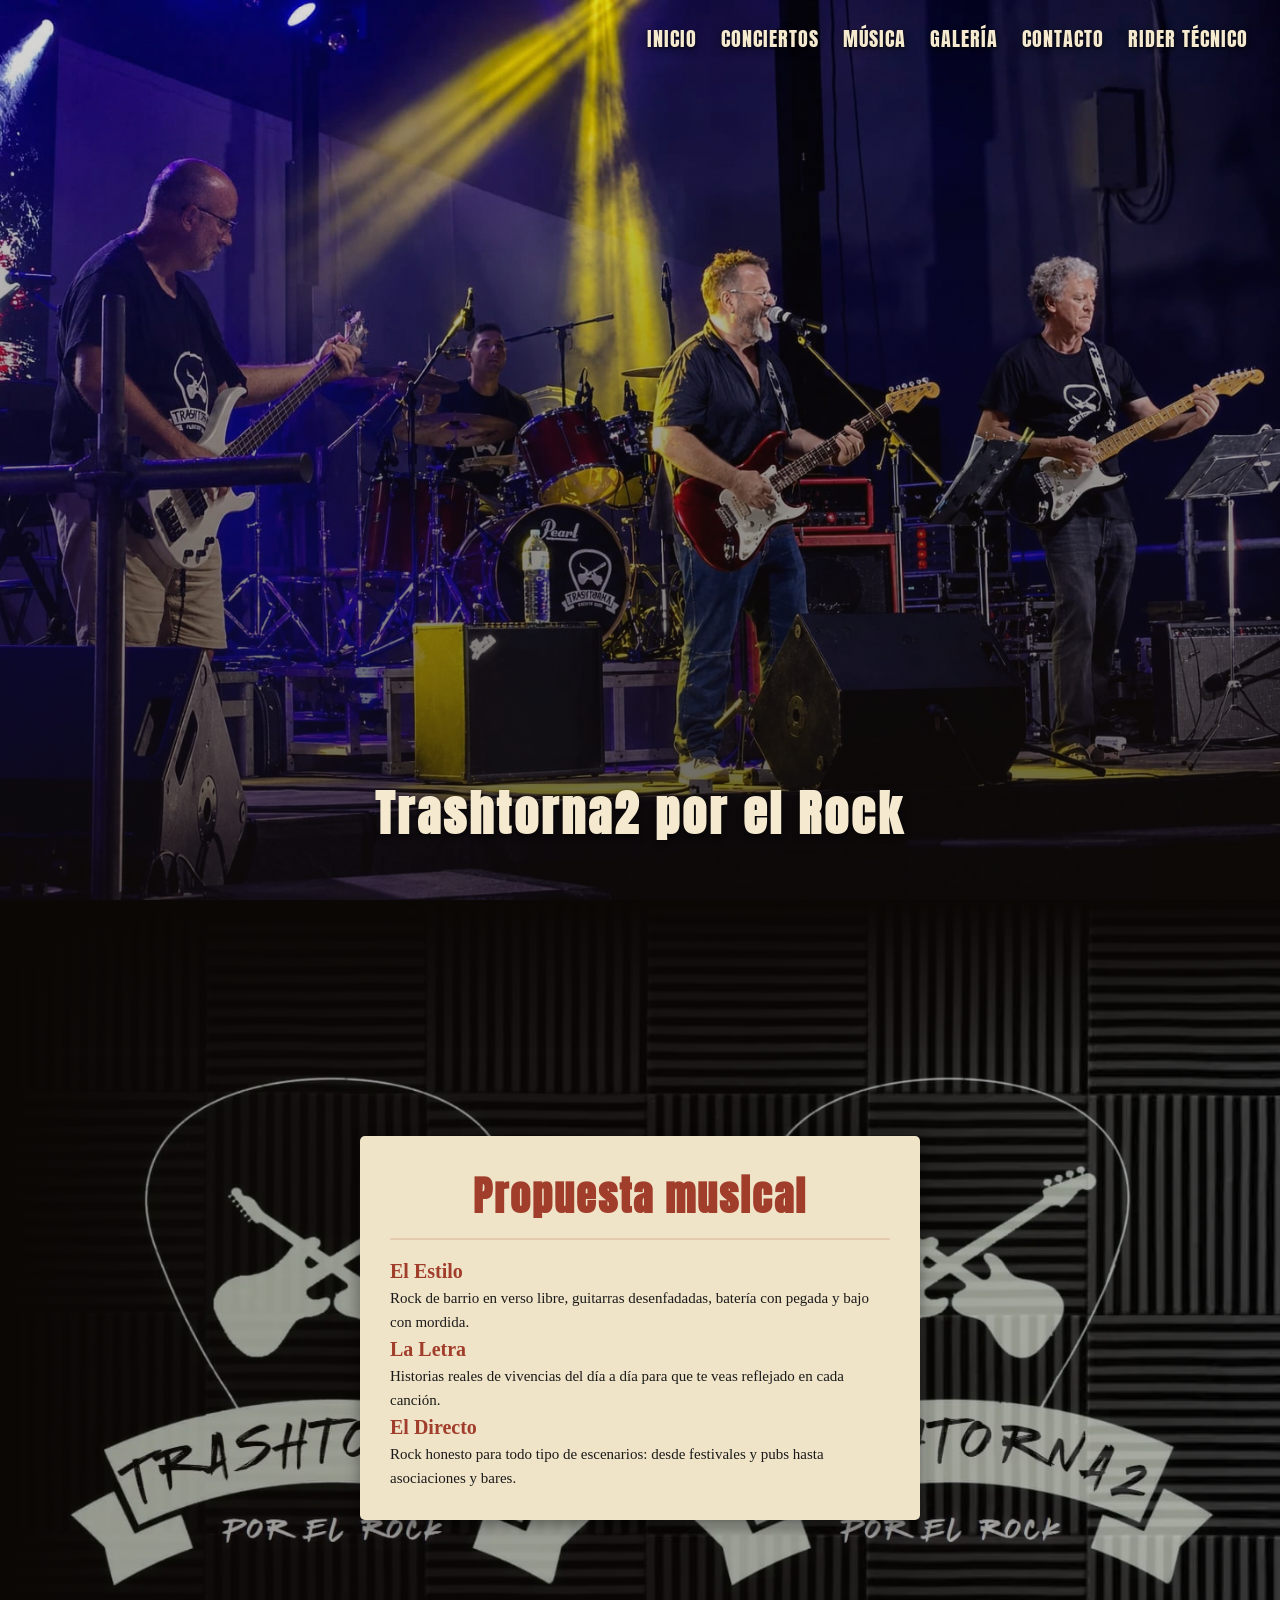
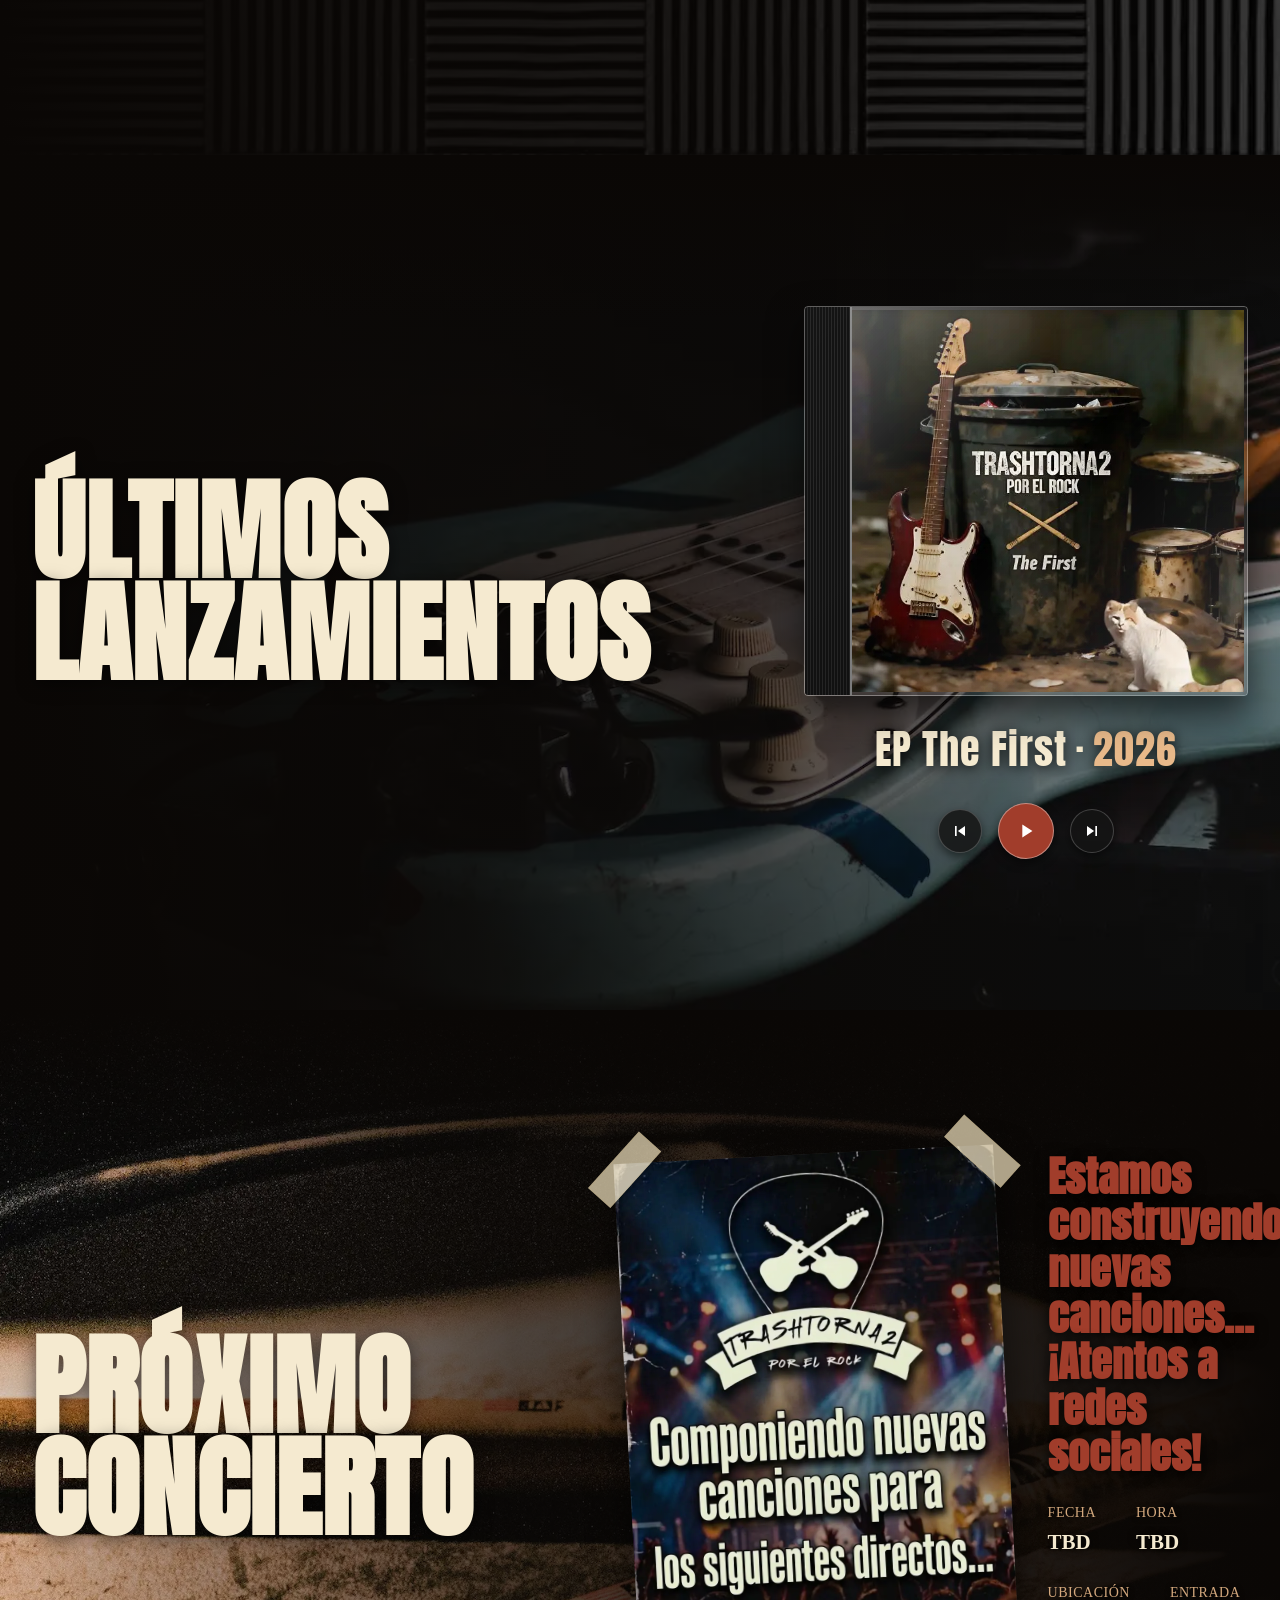
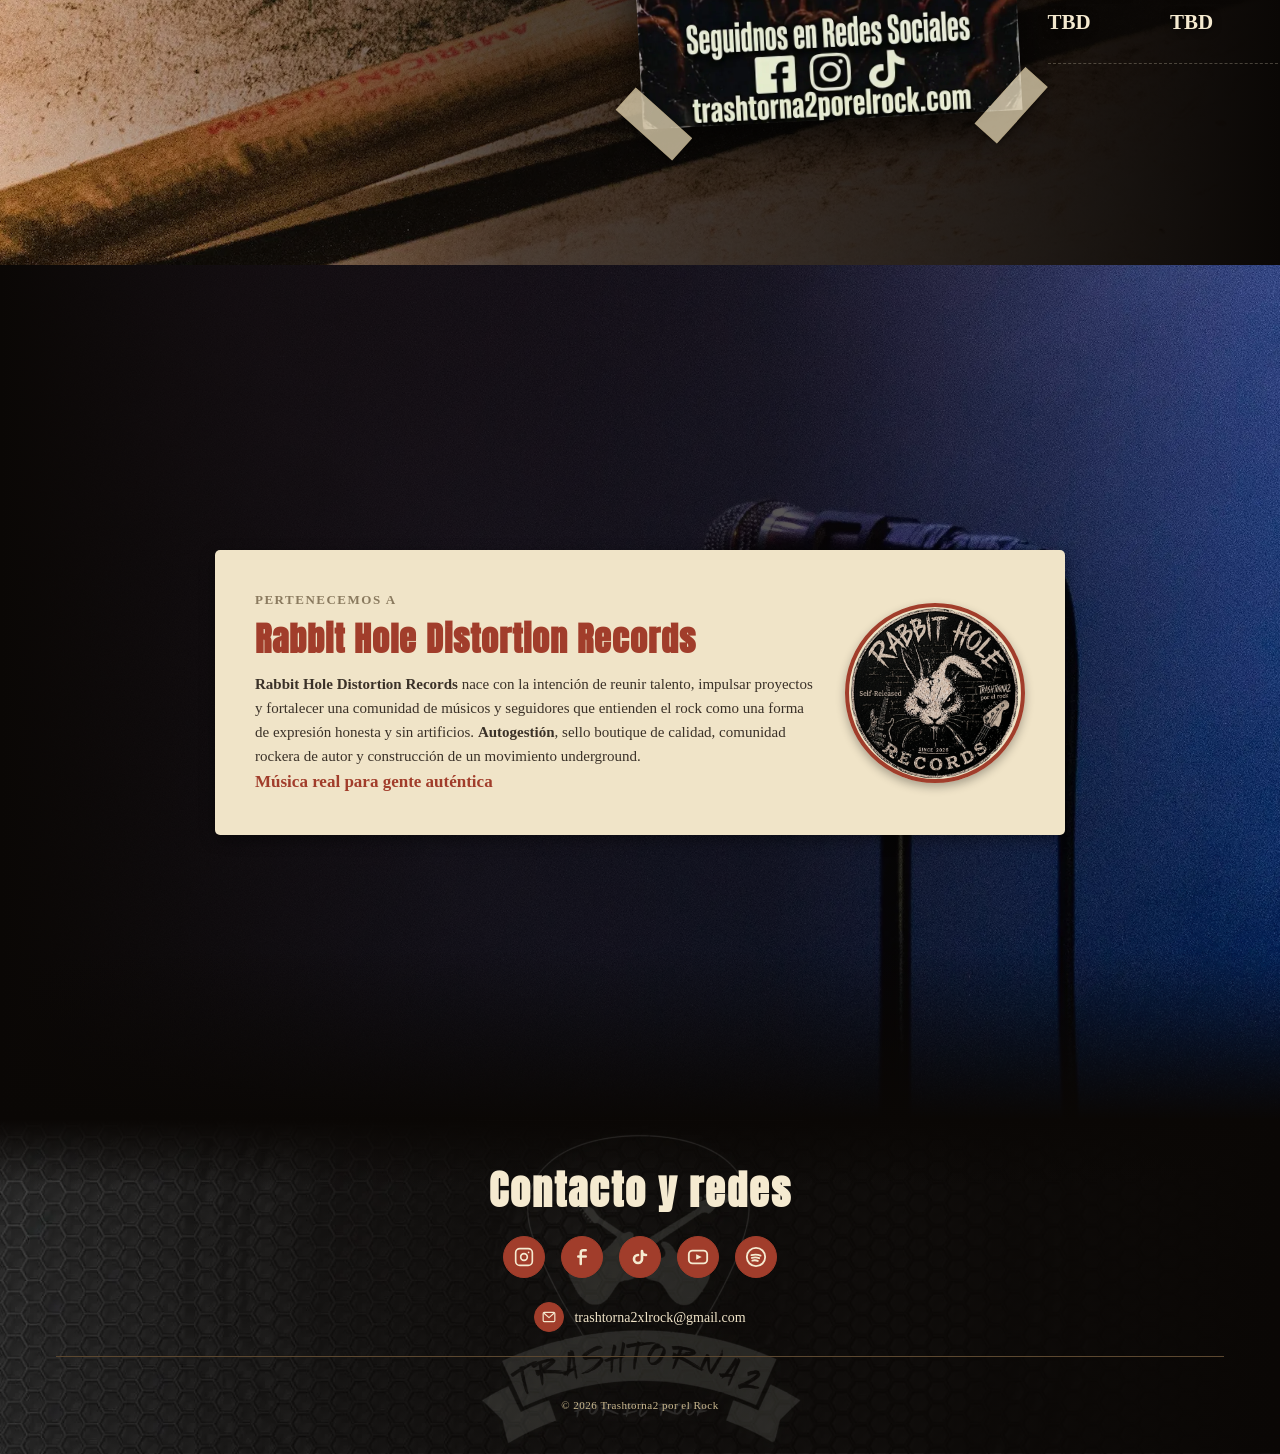
<file: index.html>
<!DOCTYPE html>
<html lang="es" class="pagina-inicio">
<head>
  <meta charset="UTF-8">
  <meta name="viewport" content="width=device-width, initial-scale=1.0">
  <title>Trashtorna2 por el Rock</title>
  <style> html {background-color: black;} body { background-color: black; opacity: 0; } </style>
  <link rel="icon" type="image/webp" href="img/logo.webp">
  <link rel="preconnect" href="https://fonts.googleapis.com">
  <link rel="preconnect" href="https://fonts.gstatic.com" crossorigin>
  <link href="https://fonts.googleapis.com/css2?family=Anton&display=swap" rel="stylesheet">
  <link rel="stylesheet" href="css/styles.css">
  <link rel="preload" as="image" href="img/hero.webp" fetchpriority="high">
</head>
<body class="pagina-inicio">

  <header class="header header--hero-mode" id="header">
    <div class="header__inner">
      <a href="index.html" class="header__logo">Trashtorna2 por el Rock</a>
      <button class="nav-toggle" aria-label="Abrir menú" aria-expanded="false" id="navToggle">
        <span></span><span></span><span></span>
      </button>
      <nav class="nav">
        <a href="index.html" class="nav__link nav__link--active">Inicio</a>
        <a href="conciertos.html" class="nav__link">Conciertos</a>
        <a href="album-the-first.html" class="nav__link">Música</a>
        <a href="galeria.html" class="nav__link">Galería</a>
        <a href="index.html#contacto" class="nav__link">Contacto</a>
        <a href="docs/rider.pdf" target=_blank class="nav__link">Rider Técnico</a>
      </nav>
    </div>
  </header>

  <nav class="nav-mobile" id="navMobile">
    <a href="index.html" class="nav__link nav__link--active">Inicio</a>
    <a href="conciertos.html" class="nav__link">Conciertos</a>
    <a href="album-the-first.html" class="nav__link">Música</a>
    <a href="index.html#contacto" class="nav__link">Contacto</a>
    <a href="docs/rider.pdf" target=_blank class="nav__link">Rider Técnico</a>
  </nav>
  <main class="app-wrapper">
    <!-- ============ HERO ============ -->
    <section class="hero" data-bg="i_hero">
      <div class="hero__overlay" aria-hidden="true"></div>
      <div class="hero__content">
        <h1 class="hero__title">Trashtorna2 por el Rock</h1>
      </div>
    </section>
    <!-- ============ BIO ============ -->
    <section id="bio" class="seccion seccion--foto seccion--espuma">
      <div class="seccion__marca seccion__marca--izq" aria-hidden="true"></div>
      <div class="seccion__marca seccion__marca--der" aria-hidden="true"></div>
      <div class="contenedor">
        <article class="tarjeta bio__card">
          <h2 class="section-title tarjeta__titulo" style="color: var(--color-acento);">Propuesta musical</h2>
          <div class="bio__wrapper" id="bioWrapper">
            <div class="bio__bloque">
              <span class="bio__subtitulo">El Estilo</span>
              <p class="bio__texto" data-field="t_propuesta_musical_estilo">Rock de barrio en verso libre. Guitarras desenfadadas, batería con pegada y bajo con mordida.</p>
            </div>

            <div class="bio__bloque">
              <span class="bio__subtitulo">La Letra</span>
              <p class="bio__texto" data-field="t_propuesta_musical_letra">Historias reales de vivencias del día a día para que te veas reflejado en cada canción.</p>
            </div>

            <div class="bio__bloque">
              <span class="bio__subtitulo">El Directo</span>
              <p class="bio__texto" data-field="t_propuesta_musical_directo">Rock honesto para todo tipo de escenarios: desde festivales y pubs hasta asociaciones y bares.</p>
            </div>
          </div>
        </article>
      </div>
    </section>
    
    <!-- ============ DISCOGRAFÍA ============ -->
    <section id="discografia" class="seccion seccion--foto seccion--guitarra">
      <div class="contenedor discografia-split">

        <h2 class="discografia-titulo-grande">Últimos<br>lanzamientos</h2>

        <div class="discografia-cuerpo">
          <div class="jewel-case-container">
          
          <div class="jewel-case">
            <div class="jewel-case__ventana" id="jewelVentana">
              <div class="jewel-case__pista">
                
                <!-- DISCO -->
                <div class="jewel-case__item" data-link="album-the-first.html" data-nombre="EP The First" data-anio="2026">
                  <img src="img/album-the-first.webp" alt="Portada The First" loading="lazy" decoding="async">
                </div>

                <!-- PLACEHOLDER (PRÓXIMAMENTE) -->
                <div class="jewel-case__item" data-link="#" data-nombre="Nuevo disco" data-anio="En camino">
                  <div class="album-placeholder">
                    <img src="img/logo.webp" alt="" class="album-placeholder__logo" loading="lazy" decoding="async">
                    <span class="album-placeholder__texto">Próximamente...</span>
                  </div>
                </div>

              </div>
            </div>

            <!-- Marco decorativo de cristal y lomo -->
            <div class="jewel-case__marco" aria-hidden="true"></div>
          </div>

          <!-- INFO DEL ÁLBUM VISIBLE -->
          <div class="jewel-case__info">
            <h3 class="jewel-case__nombre" id="jewelNombre">EP The First</h3>
            <p class="jewel-case__anio" id="jewelAnio">2026</p>
          </div>

          <!-- BOTONERA TIPO REPRODUCTOR DE MÚSICA -->
          <div class="jewel-case__controles">
            
            <!-- Canción/Álbum Anterior -->
            <button class="jewel-case__btn jewel-case__btn--prev" aria-label="Anterior álbum" title="Anterior">
              <svg viewBox="0 0 24 24" width="20" height="20" fill="currentColor">
                <path d="M6 6h2v12H6zm3.5 6l8.5 6V6z"/>
              </svg>
            </button>
            
            <!-- Play (Redirige a la página del disco) -->
            <a href="discografia.html" class="jewel-case__btn jewel-case__btn--play" aria-label="Ir a la discografía" title="Ver disco">
              <svg viewBox="0 0 24 24" width="22" height="22" fill="currentColor">
                <path d="M8 5v14l11-7z"/>
              </svg>
            </a>

            <!-- Siguiente Canción/Álbum -->
            <button class="jewel-case__btn jewel-case__btn--next" aria-label="Siguiente álbum" title="Siguiente">
              <svg viewBox="0 0 24 24" width="20" height="20" fill="currentColor">
                <path d="M6 18l8.5-6L6 6v12zM16 6v12h2V6h-2z"/>
              </svg>
            </button>

          </div>

          </div>
        </div>
      </div>
    </section>
    <!-- ============ PRÓXIMO CONCIERTO ============ -->
    <section id="proximo-concierto" class="seccion seccion--foto seccion--bateria">
      <div class="contenedor concierto-split">

        <h2 class="concierto-titulo-grande">Próximo<br>concierto</h2>

        <div class="concierto-cuerpo">

          <div class="cartel">
            <span class="cartel__cinta cartel__cinta--tl" aria-hidden="true"></span>
            <span class="cartel__cinta cartel__cinta--tr" aria-hidden="true"></span>
            <span class="cartel__cinta cartel__cinta--bl" aria-hidden="true"></span>
            <span class="cartel__cinta cartel__cinta--br" aria-hidden="true"></span>
            <!-- <img src="img/concierto-proximo.webp" alt="Cartel de Spring Fest 12 ft. Rabbit Hole Distortion Records" class="cartel__imagen" loading="lazy" decoding="async"> -->
            <img src="img/placeholder-proximo-concierto.webp" alt="Placeholder próximo concierto" class="cartel__imagen" loading="lazy" decoding="async">
          </div>

          <div class="concierto-info">
            <h3 class="concierto-info__evento" data-field="t_prox_concierto_titulo"></h3>

            <div class="concierto-info__datos">
              <div class="concierto-info__dato">
                <span class="concierto-info__dato-label">Fecha</span>
                <span class="concierto-info__dato-valor" data-field="t_prox_concierto_fecha">8 noviembre</span>
              </div>
              <div class="concierto-info__dato">
                <span class="concierto-info__dato-label">Hora</span>
                <span class="concierto-info__dato-valor" data-field="t_prox_concierto_hora">18:00</span>
              </div>
              <div class="concierto-info__dato">
                <span class="concierto-info__dato-label">Ubicación</span>
                <span class="concierto-info__dato-valor" data-field="t_prox_concierto_ubicacion">Pub Dragonfly, Almería</span>
              </div>
              <div class="concierto-info__dato">
                <span class="concierto-info__dato-label">Entrada</span>
                <span class="concierto-info__dato-valor entrada-precio" data-field="t_prox_concierto_entrada">6€</span>
                <a class="concierto-info__dato-valor entrada-enlace" href="https://www.logiticket.com/artista/spring-rock-fest-vol--xii-en-almeria-900?custom=3" target="_blank" rel="noopener noreferrer">Comprar entradas →</a>
              </div>
              <!-- Botón comprar entradas -->
              <!-- <a href="" class="btn-entrada" target="_blank" rel="noopener noreferrer">Comprar entradas</a> -->
            </div>
            <!-- Botón más detalles -->
            <!-- <button class="btn btn--accent concierto-info__btn" id="btnInfoConcierto">Más detalles...</button> -->
          </div>

        </div>

      </div>
    </section>

    <!-- ============ COMUNIDAD / SELLO ============ -->
    <section id="comunidad" class="seccion seccion--foto seccion--microfono">
      <div class="contenedor">
        <article class="tarjeta comunidad-banner">
          
          <!-- Contenido a la izquierda -->
          <div class="comunidad-banner__contenido">
            <span class="comunidad-banner__etiqueta">Pertenecemos a</span>
            <h2 class="comunidad-banner__titulo">Rabbit Hole Distortion Records</h2>
            <p class="comunidad-banner__texto">
                <b>Rabbit Hole Distortion Records</b> nace con la intención de reunir talento, impulsar proyectos y fortalecer una comunidad de músicos y seguidores que entienden el rock como una forma de expresión honesta y sin artificios.
                <b>Autogestión</b>, sello boutique de calidad, comunidad rockera de autor y construcción de un movimiento underground.
              <br><b class="comunidad--lema">Música real para gente auténtica</b>
            </p>
          </div>
          
          <!-- Logo a la derecha -->
          <img src="img/rabbit.png" alt="Logo de la comunidad" class="comunidad-banner__logo" loading="lazy" decoding="async">

        </article>
      </div>
    </section>

    <!-- ============ CONTACTO Y REDES ============ -->
    <section id="contacto" class="footer seccion--foto seccion--marshall">
      <div class="seccion__marca seccion__marca--centro" aria-hidden="true"></div>
      <div class="contenedor">
        <h2 class="section-title">Contacto y redes</h2>
        <div class="contacto__redes">
          <a href="https://www.instagram.com/trashtorna2_por_el_rock/" target="_blank" class="icon-circle icon-circle--lg" aria-label="Instagram">
            <svg width="20" height="20" viewBox="0 0 24 24" fill="none" stroke="currentColor" stroke-width="2">
              <rect x="2" y="2" width="20" height="20" rx="5"/>
              <circle cx="12" cy="12" r="4"/>
              <circle cx="17.5" cy="6.5" r="1" fill="currentColor" stroke="none"/>
            </svg>
          </a>
          <a href="https://www.facebook.com/MetalpunkrockTrashtorna2Band" target="_blank" class="icon-circle icon-circle--lg" aria-label="Facebook">
            <svg width="30" height="30" viewBox="0 0 24 24" fill="none" stroke="currentColor" stroke-width="2" stroke-linecap="round" stroke-linejoin="round">
              <path d="M15 6.5h-2a2 2 0 0 0-2 2v9M9 11.5h6"/>
            </svg>
          </a>
          <a href="https://www.tiktok.com/@trashtorna2.por.el.rock" target="_blank" class="icon-circle icon-circle--lg" aria-label="TikTok">
            <svg width="32" height="32" viewBox="0 0 24 24" fill="none" stroke="currentColor" stroke-width="2" stroke-linecap="round" stroke-linejoin="round">
              <path d="M13.5 7.5v6a3 3 0 1 1-3-3M13.5 7.5a3 3 0 0 0 3 3"/>
            </svg>
          </a>
          <a href="https://www.youtube.com/@Trashtorna2porelRock" target="_blank" class="icon-circle icon-circle--lg" aria-label="YouTube">
            <svg width="22" height="22" viewBox="0 0 24 24" fill="none" stroke="currentColor" stroke-width="2">
              <rect x="2" y="5" width="20" height="14" rx="4"/>
              <path d="M10 9l6 3-6 3V9z" fill="currentColor" stroke="none"/>
            </svg>
          </a>
          <a href="https://open.spotify.com/intl-es/artist/34YvT3tAy18dHDUmKqzZE9?si=517ca54a2de1491e" target="_blank" class="icon-circle icon-circle--lg" aria-label="Spotify">
            <svg width="22" height="22" viewBox="0 0 24 24" fill="none" stroke="currentColor" stroke-width="2">
              <circle cx="12" cy="12" r="10"/>
              <path d="M7 10c3.5-1 6.5-1 10 0.5M7.5 13c2.8-0.8 5.2-0.8 8 0.3M8 16c2-0.6 4-0.6 6 0.3" stroke-linecap="round"/>
            </svg>
          </a>
        </div>
        <div class="contacto__directo">
          <a href="mailto:trashtorna2xlrock@gmail.com" class="contacto__item">
            <span class="icon-circle icon-circle--md">
              <svg width="14" height="14" viewBox="0 0 24 24" fill="none" stroke="currentColor" stroke-width="2" stroke-linecap="round" stroke-linejoin="round">
                <rect x="2" y="4" width="20" height="16" rx="2"/>
                <path d="M4 6l8 7 8-7"/>
              </svg>
            </span> trashtorna2xlrock@gmail.com
          </a>
        </div>
        <hr class="contacto__divisor">
        <p class="contacto__copyright">© 2026 Trashtorna2 por el Rock</p>
      </div>
    </section>
  </main>

  <!-- ============ MODAL PROX CONCIERTO ============ -->
  <dialog id="modalConcierto" class="modal">
    <h3 class="tarjeta__titulo">Spring Fest XII ft. Rabbit Hole Distortion Records</h3>
    <p><span class="modal__etiqueta">Fecha y hora</span>
      <br><span data-field="t_prox_concierto_extendido_fecha"> 8 de noviembre</span>
      <br><span data-field="t_prox_concierto_extendido_hora"> 18:00h</span>
    </p>
    <p><span class="modal__etiqueta">Ubicación:</span><br><span data-field="t_prox_concierto_extendido_ubicacion_txt"> Pub Dragonfly, Almería.</span><br> Enlace a Google Maps <a data-field="e_prox_concierto_extendido_ubicacion_link" target=_blank class="modal__enlace">aquí</a>.</p>
    <p><span class="modal__etiqueta">Entrada:</span><br><span data-field="t_prox_concierto_extendido_entrada"> 6€</span></p>
    <p><span class="modal__etiqueta">Bandas:</span><br><span data-field="t_prox_concierto_extendido_bandas"> Trashtorna2 por el Rock, Satürno, We Lost The West</span></p>
    <button id="btnCerrarModal" class="btn btn--accent">Cerrar</button>
  </dialog>

  <script src="js/main.js"></script>
</body>
</html>
</file>
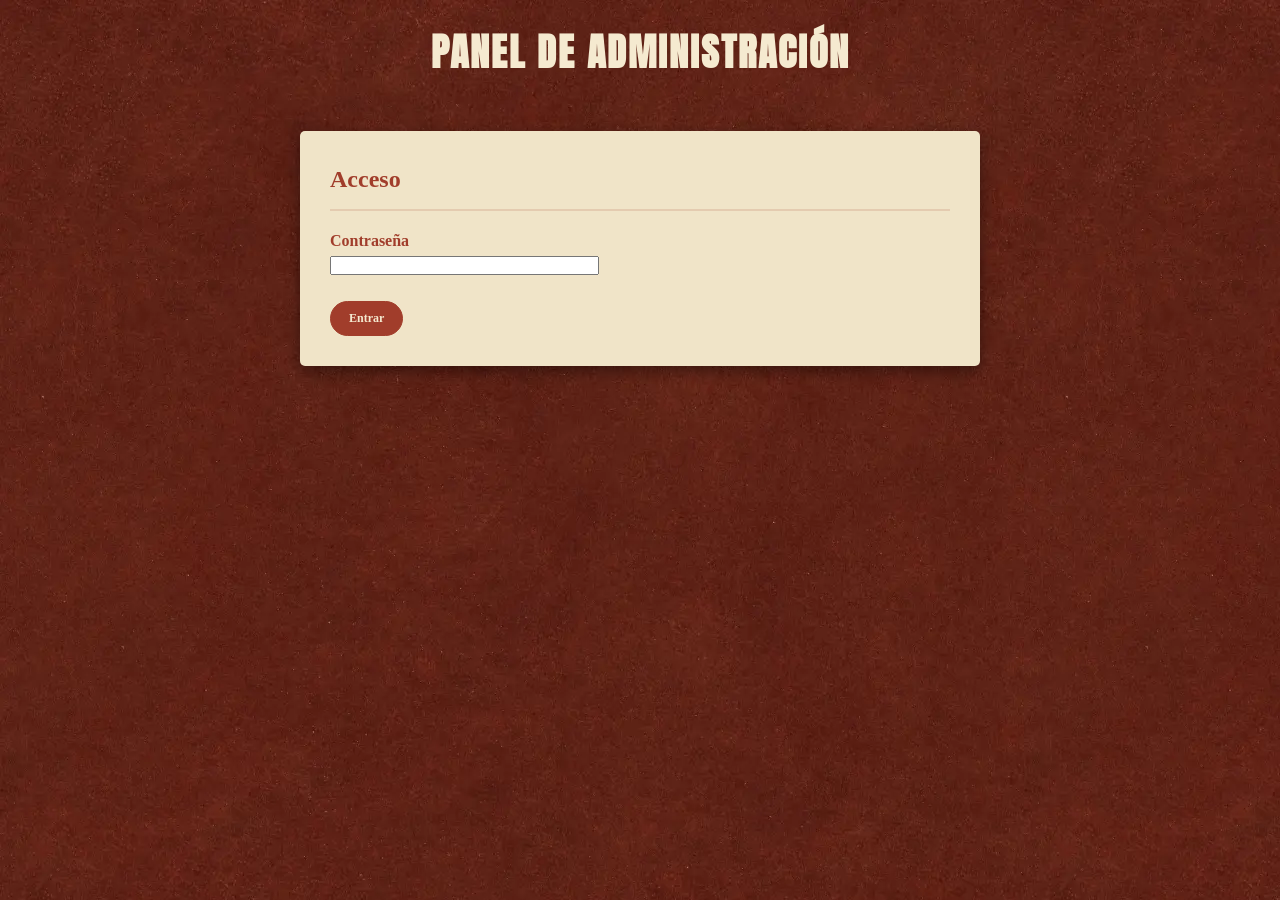
<file: admin.html>
<!DOCTYPE html>
<html lang="es">
<head>
  <meta charset="UTF-8">
  <meta name="viewport" content="width=device-width, initial-scale=1.0">
  <meta name="robots" content="noindex, nofollow">
  <title>Admin · Trashtorna2 por el Rock</title>
  <link rel="preconnect" href="https://fonts.googleapis.com">
  <link rel="preconnect" href="https://fonts.gstatic.com" crossorigin>
  <link href="https://fonts.googleapis.com/css2?family=Anton&display=swap" rel="stylesheet">
  <link rel="stylesheet" href="css/styles.css">
</head>
<body class="pagina-galeria">

  <div class="contenedor">
    <h1 class="pagina-titulo">Panel de administración</h1>

    <!-- MENSAJES -->
    <article class="tarjeta" id="estadoCard" hidden>
      <p class="tarjeta__meta" id="estado" role="status" aria-live="polite"></p>
    </article>

    <!-- ACCESO -->
    <article class="tarjeta" id="acceso">
      <h2 class="tarjeta__titulo">Acceso</h2>
      <label>
        <span class="modal__etiqueta">Contraseña</span><br>
        <input id="token" type="password" size="32" autocomplete="off" autocapitalize="off" spellcheck="false">
      </label>
      <br><br>
      <button id="btnEntrar" class="btn btn--accent" type="button">Entrar</button>
    </article>

    <!-- EDITOR -->
    <form class="tarjeta" id="editor" hidden onsubmit="return false"></form>
  </div>

<script>
(() => {
  // ---------- Configuración ----------
  const REPO = 'fortpug/trashtorna2porelrock';
  const RUTA = 'contenido.json';
  const API = `https://api.github.com/repos/${REPO}/contents/${RUTA}`;

  const GRUPOS = [
    { titulo: 'Propuesta musical', campos: [
      ['t_propuesta_musical_estilo', 'El estilo', 'area'],
      ['t_propuesta_musical_letra', 'La letra', 'area'],
      ['t_propuesta_musical_directo', 'El directo', 'area'] ] },
    { titulo: 'Próximo concierto (página principal)', campos: [
      ['t_prox_concierto_titulo', 'Nombre del evento'],
      ['t_prox_concierto_fecha', 'Fecha'],
      ['t_prox_concierto_hora', 'Hora'],
      ['t_prox_concierto_ubicacion', 'Ubicación'],
      ['t_prox_concierto_entrada', 'Entrada'] ] },
    { titulo: 'Próximo concierto (página conciertos)', campos: [
      ['t_prox_concierto_extendido_fecha', 'Fecha'],
      ['t_prox_concierto_extendido_hora', 'Hora'],
      ['t_prox_concierto_extendido_ubicacion_txt', 'Ubicación'],
      ['e_prox_concierto_extendido_ubicacion_link', 'Enlace a Google Maps', 'url'],
      ['e_prox_concierto_extendido_ubicacion_iframe', 'Mapa incrustado (URL del iframe)', 'url'],
      ['t_prox_concierto_extendido_entrada', 'Entrada'],
      ['t_prox_concierto_extendido_bandas', 'Bandas', 'area'] ] }
  ];

  const $ = id => document.getElementById(id);
  const editor = $('editor'), acceso = $('acceso');
  const b64enc = s => { let bin = ''; new TextEncoder().encode(s).forEach(c => bin += String.fromCharCode(c)); return btoa(bin); };
  const b64dec = s => new TextDecoder().decode(Uint8Array.from(atob(s.replace(/\s/g, '')), c => c.charCodeAt(0)));
  const msg = t => { $('estado').textContent = t; $('estadoCard').hidden = !t; };
  const guardarToken = t => { try { sessionStorage.setItem('gh_token', t); } catch (e) {} };
  const leerToken = () => { try { return sessionStorage.getItem('gh_token') || ''; } catch (e) { return ''; } };
  const el = (tag, clase, texto) => {
    const n = document.createElement(tag);
    if (clase) n.className = clase;
    if (texto) n.textContent = texto;
    return n;
  };

  let token = '';
  let datos = {};

  async function gh(metodo, cuerpo) {
    const res = await fetch(API, {
      method: metodo,
      cache: 'no-store',
      headers: {
        'Authorization': `Bearer ${token}`,
        'Accept': 'application/vnd.github+json',
        'X-GitHub-Api-Version': '2022-11-28',
        ...(cuerpo ? { 'Content-Type': 'application/json' } : {})
      },
      body: cuerpo ? JSON.stringify(cuerpo) : undefined
    });
    if (!res.ok) {
      const e = new Error(String(res.status));
      e.status = res.status;
      throw e;
    }
    return res.json();
  }

  function explicarError(e) {
    if (e.status === 401) return 'La contraseña no es válida o ha caducado.';
    if (e.status === 403) return 'No tiene permiso.';
    if (e.status === 404) return 'No se encuentra el fichero de contenidos.';
    if (e.status === 409 || e.status === 422) return 'El archivo ha cambiado mientras editabas. Vuelve a entrar e inténtalo de nuevo.';
    return 'No se pudo conectar. Revisa tu conexión.';
  }

  async function cargar() {
    const r = await gh('GET');
    datos = JSON.parse(b64dec(r.content));
    return r.sha;
  }

  // ---------- Formulario ----------
  function construir() {
    editor.innerHTML = '';
    const usadas = new Set();

    const grupo = (titulo, campos) => {
      editor.appendChild(el('h2', 'tarjeta__titulo', titulo));
      campos.forEach(([clave, etiqueta, tipo]) => {
        usadas.add(clave);
        const actual = datos[clave];
        const label = el('label');
        label.appendChild(el('span', 'modal__etiqueta', etiqueta));
        label.appendChild(document.createElement('br'));

        let campo;
        if (tipo === 'area') { campo = el('textarea'); campo.rows = 4; campo.cols = 32; }
        else { campo = el('input'); campo.type = tipo === 'url' ? 'url' : 'text'; campo.size = 32; }
        campo.dataset.clave = clave;
        campo.placeholder = actual !== undefined ? actual : '(sin valor todavía)';
        label.appendChild(campo);
        editor.appendChild(label);

        if (actual) {
          editor.appendChild(document.createElement('br'));
          const usar = el('a', 'modal__enlace', 'Partir del valor actual');
          usar.href = '#';
          usar.setAttribute('role', 'button');
          usar.addEventListener('click', e => { e.preventDefault(); campo.value = actual; campo.focus(); });
          editor.appendChild(usar);
        }
        editor.append(document.createElement('br'), document.createElement('br'));
      });
    };

    GRUPOS.forEach(g => grupo(g.titulo, g.campos));
    const otros = Object.keys(datos).filter(k => !usadas.has(k) && !k.startsWith('i_')).map(k => [k, k]);
    if (otros.length) grupo('Otros', otros);

    editor.appendChild(el('p', 'tarjeta__meta', 'Deja vacío lo que no quieras cambiar. Los cambios tardan aproximadamente un minuto en verse en la web.'));
    editor.append(document.createElement('br'));

    const btnGuardar = el('button', 'btn btn--accent', 'Guardar cambios');
    btnGuardar.type = 'button';
    btnGuardar.addEventListener('click', () => guardar(btnGuardar));
    editor.appendChild(btnGuardar);
    editor.append(' ');

    const salirLink = el('a', 'modal__enlace', 'Salir');
    salirLink.href = '#';
    salirLink.setAttribute('role', 'button');
    salirLink.addEventListener('click', e => { e.preventDefault(); salir(); });
    editor.appendChild(salirLink);
  }

  function mostrarEditor() {
    acceso.hidden = true; editor.hidden = false;
    construir();
  }

  // ---------- Acciones ----------
  async function entrar() {
    token = $('token').value.trim() || leerToken();
    if (!token) return msg('Introduce la contraseña.');
    $('btnEntrar').disabled = true;
    msg('Comprobando contraseña...');
    try {
      await cargar();
      guardarToken(token);
      $('token').value = '';
      msg('');
      mostrarEditor();
    } catch (e) {
      msg(e instanceof SyntaxError ? 'contenido.json no tiene un formato válido.' : explicarError(e));
    } finally {
      $('btnEntrar').disabled = false;
    }
  }

  async function guardar(btn) {
    const cambios = {};
    editor.querySelectorAll('[data-clave]').forEach(c => {
      const v = c.value.trim();
      if (v !== '' && v !== datos[c.dataset.clave]) cambios[c.dataset.clave] = v;
    });
    if (!Object.keys(cambios).length) return msg('No hay cambios que guardar.');

    btn.disabled = true;
    msg('Guardando…');
    try {
      // Se vuelve a leer justo antes para no pisar cambios hechos desde otro sitio
      const sha = await cargar();
      Object.assign(datos, cambios);
      await gh('PUT', {
        message: 'Actualizar contenido.json desde admin',
        content: b64enc(JSON.stringify(datos, null, 4) + '\n'),
        sha
      });
      construir();
      msg(`Guardado (${Object.keys(cambios).length} campo/s). Se verá en la web en un minuto aproximadamente.`);
      window.scrollTo({ top: 0, behavior: 'smooth' });
    } catch (e) {
      msg(explicarError(e));
      btn.disabled = false;
    }
  }

  function salir() {
    try { sessionStorage.removeItem('gh_token'); } catch (e) {}
    token = ''; datos = {};
    editor.hidden = true; acceso.hidden = false;
    msg('');
  }

  $('btnEntrar').addEventListener('click', entrar);
  $('token').addEventListener('keydown', e => { if (e.key === 'Enter') entrar(); });

  // Reentrada automática si la pestaña ya tenía sesión
  if (leerToken()) entrar();
})();
</script>
</body>
</html>
</file>
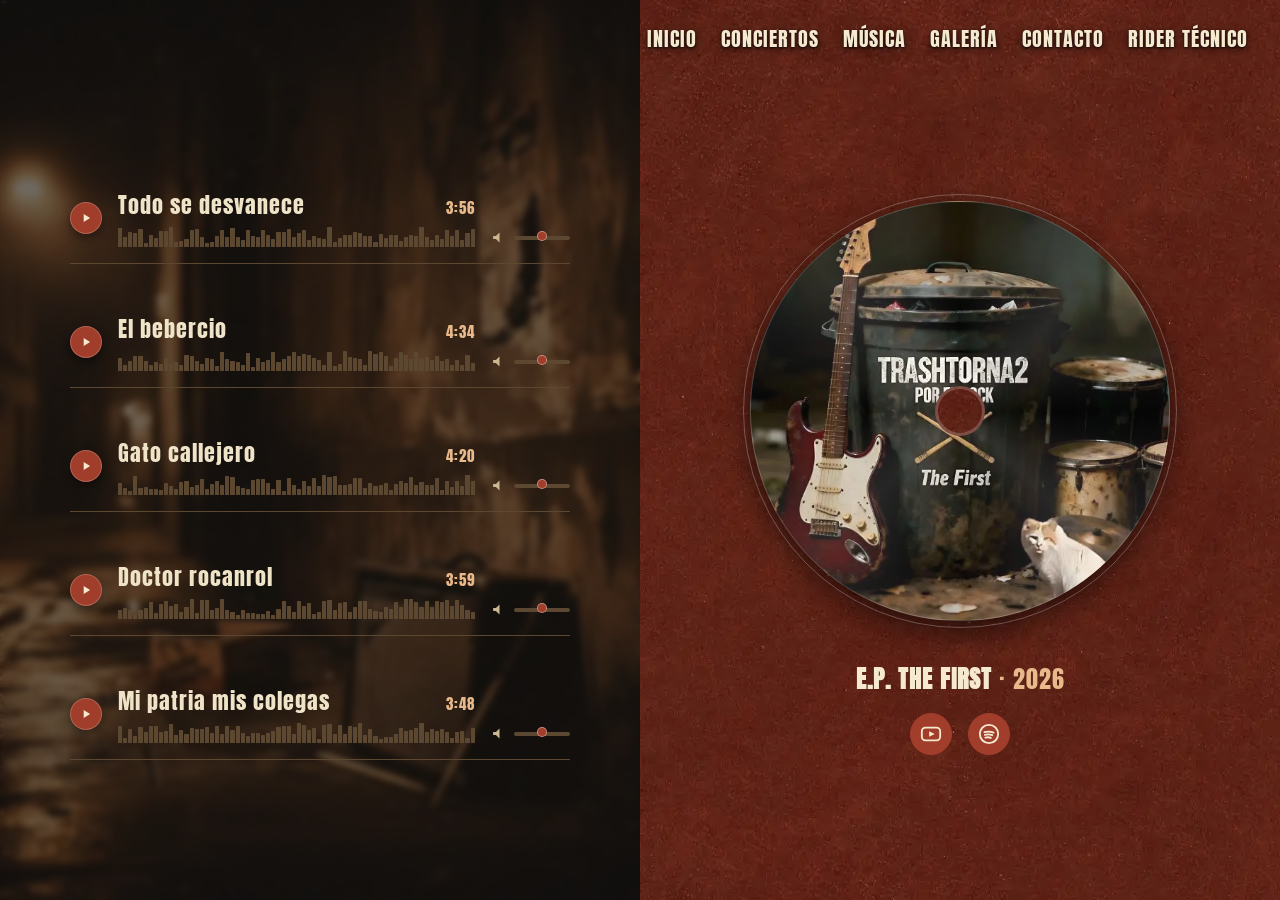
<file: album-the-first.html>
<!DOCTYPE html>
<html lang="es">
<head>
  <meta charset="UTF-8">
  <meta name="viewport" content="width=device-width, initial-scale=1.0">
  <title>EP The First - Trashtorna2 por el Rock</title>
  <style> html {background-color: black;} body { background-color: black; opacity: 0; } </style>
  <link rel="preconnect" href="https://fonts.googleapis.com">
  <link rel="preconnect" href="https://fonts.gstatic.com" crossorigin>
  <link href="https://fonts.googleapis.com/css2?family=Anton&display=swap" rel="stylesheet">
  <link rel="stylesheet" href="css/styles.css">
</head>
<body>

  <!-- Reutilizamos tu cabecera estándar -->
  <header class="header header--hero-mode" id="header">
    <div class="header__inner">
      <a href="index.html" class="header__logo">Trashtorna2 por el Rock</a>
      <button class="nav-toggle" aria-label="Abrir menú" aria-expanded="false" id="navToggle">
        <span></span><span></span><span></span>
      </button>
      <nav class="nav">
        <a href="index.html" class="nav__link nav__link--active">Inicio</a>
        <a href="conciertos.html" class="nav__link">Conciertos</a>
        <a href="album-the-first.html" class="nav__link">Música</a>
        <a href="galeria.html" class="nav__link">Galería</a>
        <a href="index.html#contacto" class="nav__link">Contacto</a>
        <a href="docs/rider.pdf" target=_blank class="nav__link">Rider Técnico</a>
      </nav>
    </div>
  </header>

  <nav class="nav-mobile" id="navMobile">
    <a href="index.html" class="nav__link nav__link--active">Inicio</a>
    <a href="conciertos.html" class="nav__link">Conciertos</a>
    <a href="album-the-first.html" class="nav__link">Música</a>
    <a href="index.html#contacto" class="nav__link">Contacto</a>
    <a href="docs/rider.pdf" target=_blank class="nav__link">Rider Técnico</a>
  </nav>

  <main class="album-layout">
    <!-- Mitad Izquierda: Lista de canciones -->
    <section class="album-layout__left">
      <div class="album-tracklist-container">
        <div class="cancion-lista">
          
          <!-- Canción 1 -->
          <div class="cancion-fila">
            <button class="btn-play-pause" data-src="audio/todo-se-desvanece.mp3" aria-label="Reproducir">
              <svg viewBox="0 0 24 24" width="14" height="14" fill="currentColor">
                <path d="M8 5v14l11-7z"/>
              </svg>
            </button>

            <div class="cancion-fila__cuerpo">
              <div class="cancion-fila__cabecera">
                <span class="cancion-fila__titulo">Todo se desvanece</span>
                <span class="cancion-fila__duracion">3:56</span>
              </div>
              <div class="cancion-fila__progreso" data-progreso></div>
            </div>

            <div class="cancion-fila__volumen">
              <svg class="cancion-fila__vol-icono" viewBox="0 0 24 24" width="17" height="17" fill="currentColor">
                <path d="M3 10v4h4l5 5V5L7 10H3z"/>
              </svg>
              <input type="range" class="cancion-fila__vol-slider" min="0" max="1" step="0.01" value="0.5" data-volumen aria-label="Volumen">
            </div>
          </div>

          <!-- Canción 2 -->
          <div class="cancion-fila">
            <button class="btn-play-pause" data-src="audio/el-bebercio.mp3" aria-label="Reproducir">
              <svg viewBox="0 0 24 24" width="14" height="14" fill="currentColor">
                <path d="M8 5v14l11-7z"/>
              </svg>
            </button>

            <div class="cancion-fila__cuerpo">
              <div class="cancion-fila__cabecera">
                <span class="cancion-fila__titulo">El bebercio</span>
                <span class="cancion-fila__duracion">4:34</span>
              </div>
              <div class="cancion-fila__progreso" data-progreso></div>
            </div>

            <div class="cancion-fila__volumen">
              <svg class="cancion-fila__vol-icono" viewBox="0 0 24 24" width="17" height="17" fill="currentColor">
                <path d="M3 10v4h4l5 5V5L7 10H3z"/>
              </svg>
              <input type="range" class="cancion-fila__vol-slider" min="0" max="1" step="0.01" value="0.5" data-volumen aria-label="Volumen">
            </div>
          </div>

          <!-- Canción 3 -->
          <div class="cancion-fila">
            <button class="btn-play-pause" data-src="audio/gato-callejero.mp3" aria-label="Reproducir">
              <svg viewBox="0 0 24 24" width="14" height="14" fill="currentColor">
                <path d="M8 5v14l11-7z"/>
              </svg>
            </button>

            <div class="cancion-fila__cuerpo">
              <div class="cancion-fila__cabecera">
                <span class="cancion-fila__titulo">Gato callejero</span>
                <span class="cancion-fila__duracion">4:20</span>
              </div>
              <div class="cancion-fila__progreso" data-progreso></div>
            </div>

            <div class="cancion-fila__volumen">
              <svg class="cancion-fila__vol-icono" viewBox="0 0 24 24" width="17" height="17" fill="currentColor">
                <path d="M3 10v4h4l5 5V5L7 10H3z"/>
              </svg>
              <input type="range" class="cancion-fila__vol-slider" min="0" max="1" step="0.01" value="0.5" data-volumen aria-label="Volumen">
            </div>
          </div>

          <!-- Canción 4 -->
          <div class="cancion-fila">
            <button class="btn-play-pause" data-src="audio/doctor-rocanrol.mp3" aria-label="Reproducir">
              <svg viewBox="0 0 24 24" width="14" height="14" fill="currentColor">
                <path d="M8 5v14l11-7z"/>
              </svg>
            </button>

            <div class="cancion-fila__cuerpo">
              <div class="cancion-fila__cabecera">
                <span class="cancion-fila__titulo">Doctor rocanrol</span>
                <span class="cancion-fila__duracion">3:59</span>
              </div>
              <div class="cancion-fila__progreso" data-progreso></div>
            </div>

            <div class="cancion-fila__volumen">
              <svg class="cancion-fila__vol-icono" viewBox="0 0 24 24" width="17" height="17" fill="currentColor">
                <path d="M3 10v4h4l5 5V5L7 10H3z"/>
              </svg>
              <input type="range" class="cancion-fila__vol-slider" min="0" max="1" step="0.01" value="0.5" data-volumen aria-label="Volumen">
            </div>
          </div>

          <!-- Canción 5 -->
          <div class="cancion-fila">
            <button class="btn-play-pause" data-src="audio/mi-patria-mis-colegas.mp3" aria-label="Reproducir">
              <svg viewBox="0 0 24 24" width="14" height="14" fill="currentColor">
                <path d="M8 5v14l11-7z"/>
              </svg>
            </button>

            <div class="cancion-fila__cuerpo">
              <div class="cancion-fila__cabecera">
                <span class="cancion-fila__titulo">Mi patria mis colegas</span>
                <span class="cancion-fila__duracion">3:48</span>
              </div>
              <div class="cancion-fila__progreso" data-progreso></div>
            </div>

            <div class="cancion-fila__volumen">
              <svg class="cancion-fila__vol-icono" viewBox="0 0 24 24" width="17" height="17" fill="currentColor">
                <path d="M3 10v4h4l5 5V5L7 10H3z"/>
              </svg>
              <input type="range" class="cancion-fila__vol-slider" min="0" max="1" step="0.01" value="0.5" data-volumen aria-label="Volumen">
            </div>
          </div>
      </div>
    </section>

    <!-- Mitad Derecha: CD y Enlaces -->
    <section class="album-layout__right">
      <iframe data-testid="embed-iframe" style="border-radius:12px" src="https://open.spotify.com/embed/album/2eH9JDiUEMpk2PrCST9wJX?utm_source=generator&theme=0&si=48f9ce5f8f38475e" width="100%" height="352" frameBorder="0" allowfullscreen="" allow="autoplay; clipboard-write; encrypted-media; fullscreen; picture-in-picture" loading="lazy"></iframe>
      <div class="cd-reproductor">
        <!-- El disco con la carátula -->
        <div class="cd-disco-wrap">
          <div class="cd-disco" id="cdDisco"></div>
          <div class="cd-disco-centro"></div>
        </div>
        <div class="album-info-meta">
          <h2 class="album-info-meta__texto">
            E.P. The First <span class="album-info-meta__punto">·</span> <span class="album-info-meta__fecha">2026</span>
          </h2>
        </div>

        <!-- Enlaces tipo SVG -->
        <div class="contacto__redes">
          <a href="https://www.youtube.com/@Trashtorna2porelRock" target="_blank" class="icon-circle icon-circle--lg" aria-label="YouTube">
            <svg width="22" height="22" viewBox="0 0 24 24" fill="none" stroke="currentColor" stroke-width="2">
              <rect x="2" y="5" width="20" height="14" rx="4"/>
              <path d="M10 9l6 3-6 3V9z" fill="currentColor" stroke="none"/>
            </svg>
          </a>
          <a href="https://open.spotify.com/intl-es/artist/34YvT3tAy18dHDUmKqzZE9?si=517ca54a2de1491e" target="_blank" class="icon-circle icon-circle--lg" aria-label="Spotify">
            <svg width="22" height="22" viewBox="0 0 24 24" fill="none" stroke="currentColor" stroke-width="2">
              <circle cx="12" cy="12" r="10"/>
              <path d="M7 10c3.5-1 6.5-1 10 0.5M7.5 13c2.8-0.8 5.2-0.8 8 0.3M8 16c2-0.6 4-0.6 6 0.3" stroke-linecap="round"/>
            </svg>
          </a>
        </div>
      </div>
    </section>
  </main>

  <script src="js/main.js"></script>
</body>
</html>
</file>
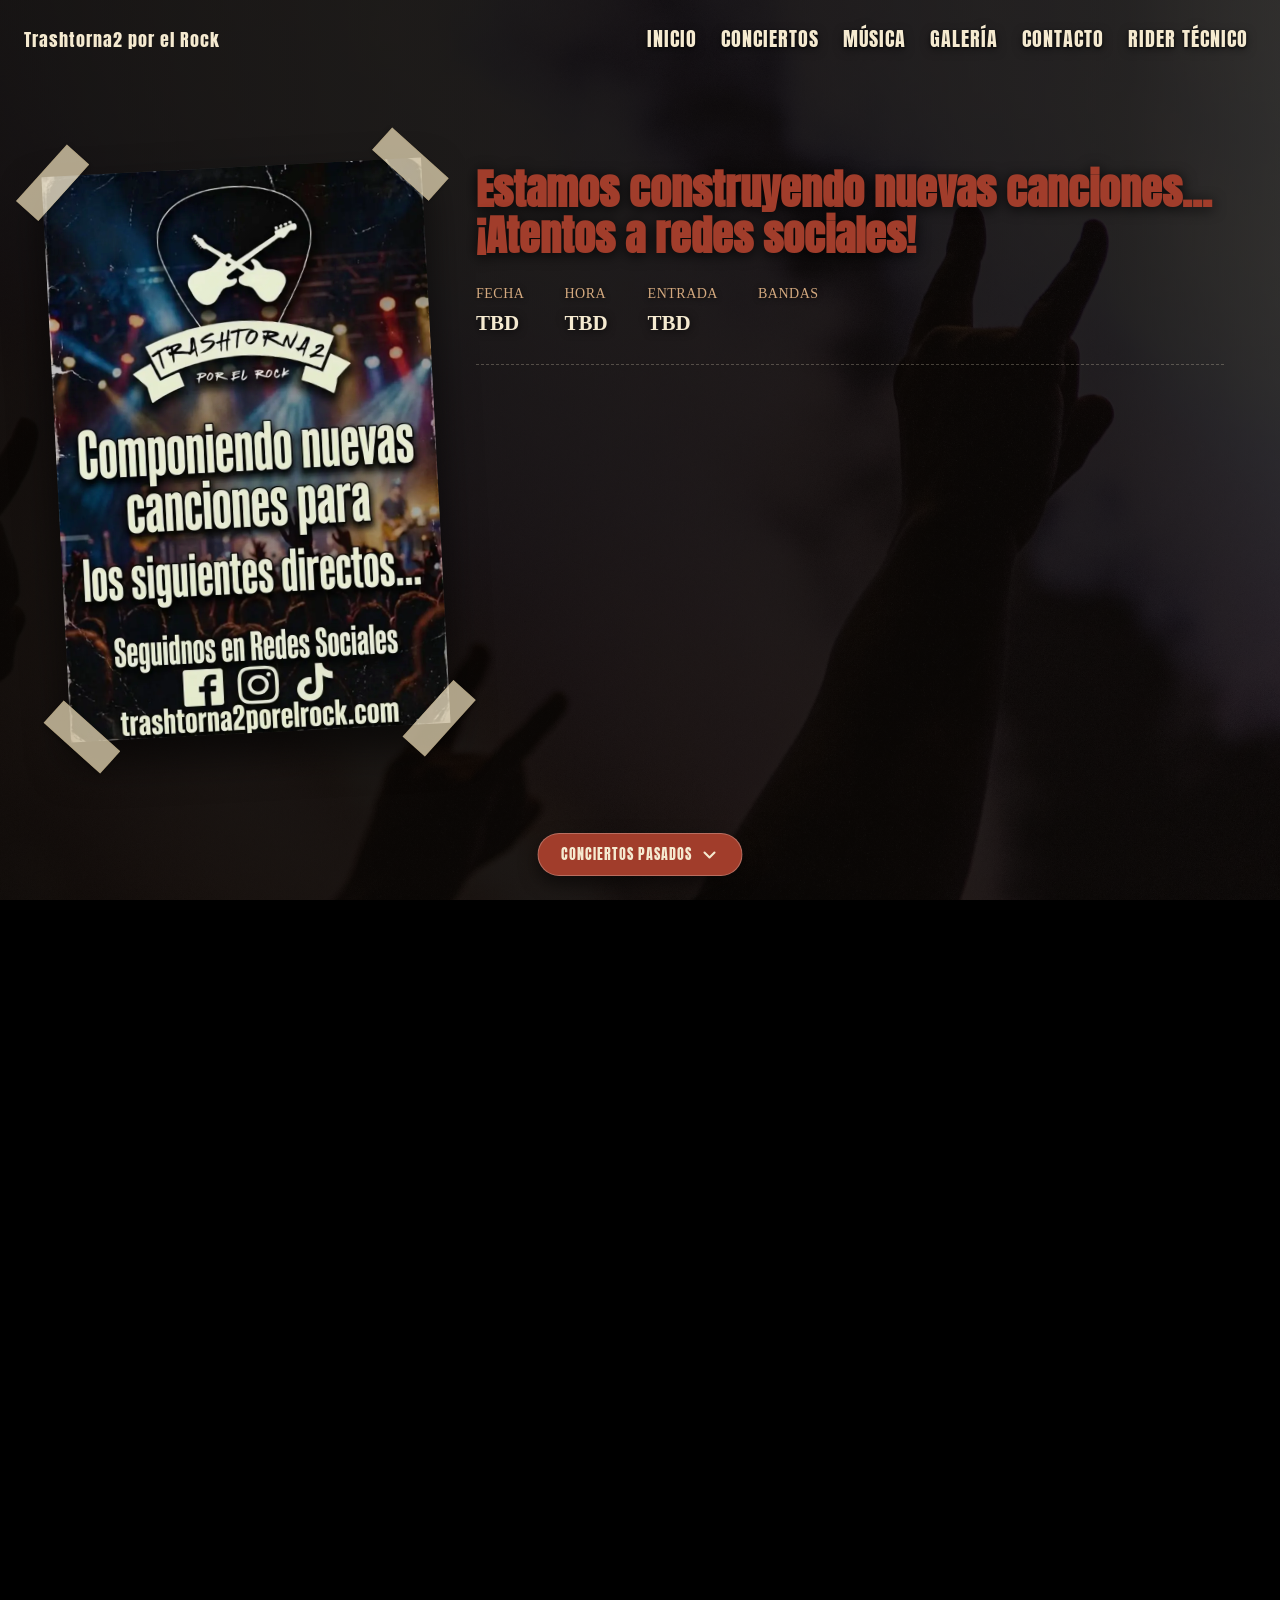
<file: conciertos.html>
<!DOCTYPE html>
<html lang="es">
<head>
  <meta charset="UTF-8">
  <meta name="viewport" content="width=device-width, initial-scale=1.0">
  <title>Conciertos — Trashtorna2 por el Rock</title>
  <style> html {background-color: black;} body { background-color: black; opacity: 0; } </style>
  <link rel="preconnect" href="https://fonts.googleapis.com">
  <link rel="preconnect" href="https://fonts.gstatic.com" crossorigin>
  <link href="https://fonts.googleapis.com/css2?family=Anton&display=swap" rel="stylesheet">
  <link rel="stylesheet" href="css/styles.css">
</head>
<body class="pagina-conciertos">

  <header class="header header--transparente" id="header">
    <div class="header__inner">
      <a href="index.html" class="header__logo">Trashtorna2 por el Rock</a>
      <button class="nav-toggle" aria-label="Abrir menú" aria-expanded="false" id="navToggle">
        <span></span><span></span><span></span>
      </button>
      <nav class="nav">
        <a href="index.html" class="nav__link">Inicio</a>
        <a href="conciertos.html" class="nav__link nav__link--active">Conciertos</a>
        <a href="album-the-first.html" class="nav__link">Música</a>
        <a href="galeria.html" class="nav__link">Galería</a>
        <a href="index.html#contacto" class="nav__link">Contacto</a>
        <a href="docs/rider.pdf" target=_blank class="nav__link">Rider Técnico</a>
      </nav>
    </div>
  </header>

  <nav class="nav-mobile" id="navMobile">
    <a href="index.html" class="nav__link">Inicio</a>
    <a href="conciertos.html" class="nav__link nav__link--active">Conciertos</a>
    <a href="album-the-first.html" class="nav__link">Música</a>
    <a href="index.html#contacto" class="nav__link">Contacto</a>
    <a href="docs/rider.pdf" target=_blank class="nav__link">Rider Técnico</a>
  </nav>

  <!-- ============ CONCIERTOS PRÓXIMOS ============ -->
  <section id="proximos" class="seccion seccion--concierto">
    <div class="contenedor">
      <!-- <h1 class="pagina-titulo">Conciertos próximos</h1> -->

      <div class="concierto-item">
        <div class="concierto-cuerpo">
          <div class="cartel">
            <span class="cartel__cinta cartel__cinta--tl" aria-hidden="true"></span>
            <span class="cartel__cinta cartel__cinta--tr" aria-hidden="true"></span>
            <span class="cartel__cinta cartel__cinta--bl" aria-hidden="true"></span>
            <span class="cartel__cinta cartel__cinta--br" aria-hidden="true"></span>
            <!-- <img src="img/concierto-proximo.webp" alt="Cartel del próximo concierto" class="cartel__imagen" loading="lazy" decoding="async"> -->
            <img src="img/placeholder-proximo-concierto.webp" alt="Placeholder próximo concierto" class="cartel__imagen" loading="lazy" decoding="async">
          </div>

          <div class="concierto-info">
            <h2 class="concierto-info__evento" data-field="t_prox_concierto_titulo">Spring Fest XII ft. Rabbit Hole Distortion Records</h2>
            
            <div class="concierto-info__datos">
              <div class="concierto-info__dato">
                <span class="concierto-info__dato-label">Fecha</span>
                <span class="concierto-info__dato-valor" data-field="t_prox_concierto_extendido_fecha">Domingo, 8  de noviembre</span>
              </div>
              <div class="concierto-info__dato">
                <span class="concierto-info__dato-label">Hora</span>
                <span class="concierto-info__dato-valor" data-field="t_prox_concierto_extendido_hora">18:00h</span>
              </div>
              <div class="concierto-info__dato">
                <span class="concierto-info__dato-label">Entrada</span>
                <span class="concierto-info__dato-valor entrada-precio" data-field="t_prox_concierto_entrada">6€</span>
                <a class="concierto-info__dato-valor entrada-enlace" href="https://www.logiticket.com/artista/spring-rock-fest-vol--xii-en-almeria-900?custom=3" target="_blank" rel="noopener noreferrer">Comprar entradas →</a>
              </div>
              <div class="concierto-info__dato">
                <span class="concierto-info__dato-label">Bandas</span>
                <span class="concierto-info__dato-valor" data-field="t_prox_concierto_extendido_bandas">Trashtorna2 por el Rock, Satürno, We Lost The West</span>
              </div>
            </div>

            <!-- <div class="concierto-info__ubicacion">
              <span class="concierto-info__dato-label">Ubicación</span>
              <p class="concierto-info__direccion" data-field="t_prox_concierto_extendido_ubicacion_txt">Pub Dragonfly, Almería</p>

              <div class="concierto-info__mapa-fila">
                <div class="concierto-info__mapa">
                  <iframe data-field="e_prox_concierto_extendido_ubicacion_iframe" width="600" height="450" style="border:0;" allowfullscreen="" loading="lazy" referrerpolicy="strict-origin-when-cross-origin"></iframe>
                </div>
                <a href="https://www.logiticket.com/artista/spring-rock-fest-vol--xii-en-almeria-900?custom=3" class="btn-entrada" target="_blank" rel="noopener noreferrer">Comprar entradas</a>
              </div>

              <a href="https://maps.app.goo.gl/qaFdtExNk8kB47qP6" target="_blank" class="concierto-info__enlace data-field=e_prox_concierto_extendido_ubicacion_link">Abrir en Google Maps →</a>
            </div> -->
          </div>
        </div>
      </div>
    </div>
  </section>

  <!-- ============ CONCIERTOS PASADOS ============ -->
  <section id="pasados" class="seccion seccion--foto seccion--pasados">
    <div class="contenedor">

      <div class="pasados-panel">
        <!-- Selector de año -->
        <div id="ruedaWrap" class="pasados-panel__rueda-wrap">
          <div class="pasados-panel__rueda-box">
            <div class="pasados-panel__guia" aria-hidden="true"></div>
            <div id="rueda" class="pasados-panel__rueda">
              <div style="height:110px;"></div>
              <div class="anio" data-anio="2026">2026</div>
              <div class="anio" data-anio="2025">2025</div>
              <div class="anio" data-anio="2024">2024</div>
              <div class="anio" data-anio="2023">2023</div>
              <div class="anio" data-anio="2022">2022</div>
              <div style="height:110px;"></div>
            </div>
          </div>
        </div>

        <!-- Lista de Entradas -->
        <div id="ticketsWrap" class="pasados-panel__tickets-wrap">
          <div id="tickets" class="pasados-panel__tickets">
            <div style="height:196px;"></div>

            <!-- Entradas 2026 -->
            <!-- 8 -->
            <article class="entrada ticket" data-anio="2026">
              <img src="img/galeria/2026/2608/2608-0.webp" alt="Cartel del concierto" class="entrada__cartel" loading="lazy" decoding="async">
              <div class="entrada__cuerpo">
                <span class="entrada__tampon">SOLD<br>OUT</span>
                <h4 class="entrada__evento">Spring Fest XII ft. Satürno, We Lost The West</h4>
                <div class="entrada__datos">
                  <div class="entrada__dato">
                    <span class="entrada__dato-label">Fecha</span>
                    <span class="entrada__dato-valor">8 noviembre</span>
                  </div>
                  <div class="entrada__dato">
                    <span class="entrada__dato-label">Ubicación</span>
                    <span class="entrada__dato-valor">Café Pub Dragonfly, Almería</span>
                  </div>
                </div>
                <div class="entrada__codigo">
                  <div class="entrada__barras"></div>
                  <span class="entrada__numero">T2XLR-2608</span>
                </div>
              </div>
              <div class="entrada__talon">
                <span class="entrada__texto-vertical">ENTRADA</span>
              </div>
            </article> 
            <!-- 7 -->
            <article class="entrada ticket" data-anio="2026">
              <img src="img/galeria/2026/2607/2607-0.webp" alt="Cartel del concierto" class="entrada__cartel" loading="lazy" decoding="async">
              <div class="entrada__cuerpo">
                <span class="entrada__tampon">SOLD<br>OUT</span>
                <h4 class="entrada__evento">I Rabbit Rock Fast Fest ft. Satürno</h4>
                <div class="entrada__datos">
                  <div class="entrada__dato">
                    <span class="entrada__dato-label">Fecha</span>
                    <span class="entrada__dato-valor">29 agosto</span>
                  </div>
                  <div class="entrada__dato">
                    <span class="entrada__dato-label">Ubicación</span>
                    <span class="entrada__dato-valor">Taberna César, Alcora</span>
                  </div>
                </div>
                <div class="entrada__codigo">
                  <div class="entrada__barras"></div>
                  <span class="entrada__numero">T2XLR-2607</span>
                </div>
              </div>
              <div class="entrada__talon">
                <span class="entrada__texto-vertical">ENTRADA</span>
              </div>
            </article>
            <!-- 6 -->
            <article class="entrada ticket" data-anio="2026">
              <img src="img/galeria/2026/2606/2606-0.webp" alt="Cartel del concierto" class="entrada__cartel" loading="lazy" decoding="async">
              <div class="entrada__cuerpo">
                <span class="entrada__tampon">SOLD<br>OUT</span>
                <h4 class="entrada__evento">Clasijazz ft. The River Band</h4>
                <div class="entrada__datos">
                  <div class="entrada__dato">
                    <span class="entrada__dato-label">Fecha</span>
                    <span class="entrada__dato-valor">26 julio</span>
                  </div>
                  <div class="entrada__dato">
                    <span class="entrada__dato-label">Ubicación</span>
                    <span class="entrada__dato-valor">Almería</span>
                  </div>
                </div>
                <div class="entrada__codigo">
                  <div class="entrada__barras"></div>
                  <span class="entrada__numero">T2XLR-2606</span>
                </div>
              </div>
              <div class="entrada__talon">
                <span class="entrada__texto-vertical">ENTRADA</span>
              </div>
            </article>
            <!-- 5 -->
            <article class="entrada ticket" data-anio="2026">
              <img src="img/galeria/2026/2605/2605-0.webp" alt="Cartel del concierto" class="entrada__cartel" loading="lazy" decoding="async">
              <div class="entrada__cuerpo">
                <span class="entrada__tampon">SOLD<br>OUT</span>
                <h4 class="entrada__evento">Concierto Trashtorna2 por el Rock</h4>
                <div class="entrada__datos">
                  <div class="entrada__dato">
                    <span class="entrada__dato-label">Fecha</span>
                    <span class="entrada__dato-valor">12 julio</span>
                  </div>
                  <div class="entrada__dato">
                    <span class="entrada__dato-label">Ubicación</span>
                    <span class="entrada__dato-valor">Molinillo de la Abuela, Padules</span>
                  </div>
                </div>
                <div class="entrada__codigo">
                  <div class="entrada__barras"></div>
                  <span class="entrada__numero">T2XLR-2605</span>
                </div>
              </div>
              <div class="entrada__talon">
                <span class="entrada__texto-vertical">ENTRADA</span>
              </div>
            </article>
            <!-- 4 -->
            <article class="entrada ticket" data-anio="2026">
              <img src="img/galeria/2026/2604/2604-0.webp" alt="Cartel del concierto" class="entrada__cartel" loading="lazy" decoding="async">
              <div class="entrada__cuerpo">
                <span class="entrada__tampon">SOLD<br>OUT</span>
                <h4 class="entrada__evento">Noche cultural Gádor Rock</h4>
                <div class="entrada__datos">
                  <div class="entrada__dato">
                    <span class="entrada__dato-label">Fecha</span>
                    <span class="entrada__dato-valor">3 julio</span>
                  </div>
                  <div class="entrada__dato">
                    <span class="entrada__dato-label">Ubicación</span>
                    <span class="entrada__dato-valor">Gádor</span>
                  </div>
                </div>
                <div class="entrada__codigo">
                  <div class="entrada__barras"></div>
                  <span class="entrada__numero">T2XLR-2604</span>
                </div>
              </div>
              <div class="entrada__talon">
                <span class="entrada__texto-vertical">ENTRADA</span>
              </div>
            </article>
            <!-- 3 -->
            <article class="entrada ticket" data-anio="2026">
              <img src="img/galeria/2026/2603/2603-0.webp" alt="Cartel del concierto" class="entrada__cartel" loading="lazy" decoding="async">
              <div class="entrada__cuerpo">
                <span class="entrada__tampon">SOLD<br>OUT</span>
                <h4 class="entrada__evento">II Qansayar Fest</h4>
                <div class="entrada__datos">
                  <div class="entrada__dato">
                    <span class="entrada__dato-label">Fecha</span>
                    <span class="entrada__dato-valor">26 junio</span>
                  </div>
                  <div class="entrada__dato">
                    <span class="entrada__dato-label">Ubicación</span>
                    <span class="entrada__dato-valor">Canjáyar</span>
                  </div>
                </div>
                <div class="entrada__codigo">
                  <div class="entrada__barras"></div>
                  <span class="entrada__numero">T2XLR-2603</span>
                </div>
              </div>
              <div class="entrada__talon">
                <span class="entrada__texto-vertical">ENTRADA</span>
              </div>
            </article>
            <!-- 2 -->
            <article class="entrada ticket" data-anio="2026">
              <img src="img/galeria/2026/2602/2602-0.webp" alt="Cartel del concierto" class="entrada__cartel" loading="lazy" decoding="async">
              <div class="entrada__cuerpo">
                <span class="entrada__tampon">SOLD<br>OUT</span>
                <h4 class="entrada__evento">Trashtorna2 por el Rock ft. Satürno (Gira E.P. The First)</h4>
                <div class="entrada__datos">
                  <div class="entrada__dato">
                    <span class="entrada__dato-label">Fecha</span>
                    <span class="entrada__dato-valor">16 mayo</span>
                  </div>
                  <div class="entrada__dato">
                    <span class="entrada__dato-label">Ubicación</span>
                    <span class="entrada__dato-valor">Pub Saigón, El Ejido</span>
                  </div>
                </div>
                <div class="entrada__codigo">
                  <div class="entrada__barras"></div>
                  <span class="entrada__numero">T2XLR-2602</span>
                </div>
              </div>
              <div class="entrada__talon">
                <span class="entrada__texto-vertical">ENTRADA</span>
              </div>
            </article>
            <!-- 1 -->
            <article class="entrada ticket" data-anio="2026">
              <img src="img/galeria/2026/2601/2601-0.webp" alt="Cartel del concierto" class="entrada__cartel" loading="lazy" decoding="async">
              <div class="entrada__cuerpo">
                <span class="entrada__tampon">SOLD<br>OUT</span>
                <h4 class="entrada__evento">Spring Fest ft. Sprocket</h4>
                <div class="entrada__datos">
                  <div class="entrada__dato">
                    <span class="entrada__dato-label">Fecha</span>
                    <span class="entrada__dato-valor">21 febrero</span>
                  </div>
                  <div class="entrada__dato">
                    <span class="entrada__dato-label">Ubicación</span>
                    <span class="entrada__dato-valor">Pub Dragonfly, Almería</span>
                  </div>
                </div>
                <div class="entrada__codigo">
                  <div class="entrada__barras"></div>
                  <span class="entrada__numero">T2XLR-2601</span>
                </div>
              </div>
              <div class="entrada__talon">
                <span class="entrada__texto-vertical">ENTRADA</span>
              </div>
            </article>

            <!-- Entradas 2025 -->
            <!-- 4 -->
            <article class="entrada ticket" data-anio="2025">
              <img src="img/galeria/2025/2504/2504-0.webp" alt="Cartel del concierto" class="entrada__cartel" loading="lazy" decoding="async">
              <div class="entrada__cuerpo">
                <span class="entrada__tampon">SOLD<br>OUT</span>
                <h4 class="entrada__evento">Actuación ft. Asociación Musical Eladio Guzmán</h4>
                <div class="entrada__datos">
                  <div class="entrada__dato">
                    <span class="entrada__dato-label">Fecha</span>
                    <span class="entrada__dato-valor">27 diciembre</span>
                  </div>
                  <div class="entrada__dato">
                    <span class="entrada__dato-label">Ubicación</span>
                    <span class="entrada__dato-valor">Canjáyar</span>
                  </div>
                </div>
                <div class="entrada__codigo">
                  <div class="entrada__barras"></div>
                  <span class="entrada__numero">T2XLR-2504</span>
                </div>
              </div>
              <div class="entrada__talon">
                <span class="entrada__texto-vertical">ENTRADA</span>
              </div>
            </article>
            <!-- 3 -->
            <article class="entrada ticket" data-anio="2025">
              <img src="img/galeria/2025/2503/2503-0.webp" alt="Cartel del concierto" class="entrada__cartel" loading="lazy" decoding="async">
              <div class="entrada__cuerpo">
                <span class="entrada__tampon">SOLD<br>OUT</span>
                <h4 class="entrada__evento">Spring Fest</h4>
                <div class="entrada__datos">
                  <div class="entrada__dato">
                    <span class="entrada__dato-label">Fecha</span>
                    <span class="entrada__dato-valor">30 noviembre</span>
                  </div>
                  <div class="entrada__dato">
                    <span class="entrada__dato-label">Ubicación</span>
                    <span class="entrada__dato-valor">Pub Dragonfly, Almería</span>
                  </div>
                </div>
                <div class="entrada__codigo">
                  <div class="entrada__barras"></div>
                  <span class="entrada__numero">T2XLR-2503</span>
                </div>
              </div>
              <div class="entrada__talon">
                <span class="entrada__texto-vertical">ENTRADA</span>
              </div>
            </article>
            <!-- 2 -->
            <article class="entrada ticket" data-anio="2025">
              <img src="img/galeria/2025/2502/2502-0.webp" alt="Cartel del concierto" class="entrada__cartel" loading="lazy" decoding="async">
              <div class="entrada__cuerpo">
                <span class="entrada__tampon">SOLD<br>OUT</span>
                <h4 class="entrada__evento">Marín Rock</h4>
                <div class="entrada__datos">
                  <div class="entrada__dato">
                    <span class="entrada__dato-label">Fecha</span>
                    <span class="entrada__dato-valor">18 octubre</span>
                  </div>
                  <div class="entrada__dato">
                    <span class="entrada__dato-label">Ubicación</span>
                    <span class="entrada__dato-valor">Roquetas de Mar</span>
                  </div>
                </div>
                <div class="entrada__codigo">
                  <div class="entrada__barras"></div>
                  <span class="entrada__numero">T2XLR-2502</span>
                </div>
              </div>
              <div class="entrada__talon">
                <span class="entrada__texto-vertical">ENTRADA</span>
              </div>
            </article>
            <!-- 1 -->
            <article class="entrada ticket" data-anio="2025">
              <img src="img/galeria/2025/2501/2501-0.webp" alt="Cartel del concierto" class="entrada__cartel" loading="lazy" decoding="async">
              <div class="entrada__cuerpo">
                <span class="entrada__tampon">SOLD<br>OUT</span>
                <h4 class="entrada__evento">I Qansayar Rock de Autor</h4>
                <div class="entrada__datos">
                  <div class="entrada__dato">
                    <span class="entrada__dato-label">Fecha</span>
                    <span class="entrada__dato-valor">19 julio</span>
                  </div>
                  <div class="entrada__dato">
                    <span class="entrada__dato-label">Ubicación</span>
                    <span class="entrada__dato-valor">Canjáyar</span>
                  </div>
                </div>
                <div class="entrada__codigo">
                  <div class="entrada__barras"></div>
                  <span class="entrada__numero">T2XLR-2501</span>
                </div>
              </div>
              <div class="entrada__talon">
                <span class="entrada__texto-vertical">ENTRADA</span>
              </div>
            </article>

            <!-- Entradas 2024 -->
            <!-- 12 -->
            <article class="entrada ticket" data-anio="2024">
              <img src="img/galeria/2024/2412/2412-0.webp" alt="Cartel del concierto" class="entrada__cartel" loading="lazy" decoding="async">
              <div class="entrada__cuerpo">
                <span class="entrada__tampon">SOLD<br>OUT</span>
                <h4 class="entrada__evento">Concierto Trashtorna2 Punkrock Band</h4>
                <div class="entrada__datos">
                  <div class="entrada__dato">
                    <span class="entrada__dato-label">Fecha</span>
                    <span class="entrada__dato-valor">21 diciembre</span>
                  </div>
                  <div class="entrada__dato">
                    <span class="entrada__dato-label">Ubicación</span>
                    <span class="entrada__dato-valor">La esencia de la Alpujarra, Canjáyar</span>
                  </div>
                </div>
                <div class="entrada__codigo">
                  <div class="entrada__barras"></div>
                  <span class="entrada__numero">T2XLR-2412</span>
                </div>
              </div>
              <div class="entrada__talon">
                <span class="entrada__texto-vertical">ENTRADA</span>
              </div>
            </article>
            <!-- 11 -->
            <article class="entrada ticket" data-anio="2024">
              <img src="img/galeria/2024/2411/2411-0.webp" alt="Cartel del concierto" class="entrada__cartel" loading="lazy" decoding="async">
              <div class="entrada__cuerpo">
                <span class="entrada__tampon">SOLD<br>OUT</span>
                <h4 class="entrada__evento">4º Aniversario Trashtorna2 Punkrock Band</h4>
                <div class="entrada__datos">
                  <div class="entrada__dato">
                    <span class="entrada__dato-label">Fecha</span>
                    <span class="entrada__dato-valor">30 noviembre</span>
                  </div>
                  <div class="entrada__dato">
                    <span class="entrada__dato-label">Ubicación</span>
                    <span class="entrada__dato-valor">Taberna César, Alcora</span>
                  </div>
                </div>
                <div class="entrada__codigo">
                  <div class="entrada__barras"></div>
                  <span class="entrada__numero">T2XLR-2411</span>
                </div>
              </div>
              <div class="entrada__talon">
                <span class="entrada__texto-vertical">ENTRADA</span>
              </div>
            </article>
            <!-- 10 -->
            <article class="entrada ticket" data-anio="2024">
              <img src="img/galeria/2024/2410/2410-0.webp" alt="Cartel del concierto" class="entrada__cartel" loading="lazy" decoding="async">
              <div class="entrada__cuerpo">
                <span class="entrada__tampon">SOLD<br>OUT</span>
                <h4 class="entrada__evento">Concierto Trashtorna2 Punkrock Band (acústico)</h4>
                <div class="entrada__datos">
                  <div class="entrada__dato">
                    <span class="entrada__dato-label">Fecha</span>
                    <span class="entrada__dato-valor">26 octubre</span>
                  </div>
                  <div class="entrada__dato">
                    <span class="entrada__dato-label">Ubicación</span>
                    <span class="entrada__dato-valor">Bar Mesón San Marcos, Ohanes</span>
                  </div>
                </div>
                <div class="entrada__codigo">
                  <div class="entrada__barras"></div>
                  <span class="entrada__numero">T2XLR-2410</span>
                </div>
              </div>
              <div class="entrada__talon">
                <span class="entrada__texto-vertical">ENTRADA</span>
              </div>
            </article>
            <!-- 09 -->
            <article class="entrada ticket" data-anio="2024">
              <img src="img/galeria/2024/2409/2409-0.webp" alt="Cartel del concierto" class="entrada__cartel" loading="lazy" decoding="async">
              <div class="entrada__cuerpo">
                <span class="entrada__tampon">SOLD<br>OUT</span>
                <h4 class="entrada__evento">Concierto Trashtorna2 Punkrock Band (eléctrico)</h4>
                <div class="entrada__datos">
                  <div class="entrada__dato">
                    <span class="entrada__dato-label">Fecha</span>
                    <span class="entrada__dato-valor">28 septiembre</span>
                  </div>
                  <div class="entrada__dato">
                    <span class="entrada__dato-label">Ubicación</span>
                    <span class="entrada__dato-valor">Huécija</span>
                  </div>
                </div>
                <div class="entrada__codigo">
                  <div class="entrada__barras"></div>
                  <span class="entrada__numero">T2XLR-2409</span>
                </div>
              </div>
              <div class="entrada__talon">
                <span class="entrada__texto-vertical">ENTRADA</span>
              </div>
            </article>
            <!-- 08 -->
            <article class="entrada ticket" data-anio="2024">
              <img src="img/galeria/2024/2408/2408-0.webp" alt="Cartel del concierto" class="entrada__cartel" loading="lazy" decoding="async">
              <div class="entrada__cuerpo">
                <span class="entrada__tampon">SOLD<br>OUT</span>
                <h4 class="entrada__evento">Pase Trashtorna2 Punkrock Band (acústico)</h4>
                <div class="entrada__datos">
                  <div class="entrada__dato">
                    <span class="entrada__dato-label">Fecha</span>
                    <span class="entrada__dato-valor">11 septiembre</span>
                  </div>
                  <div class="entrada__dato">
                    <span class="entrada__dato-label">Ubicación</span>
                    <span class="entrada__dato-valor">Mary's bakery, Almería</span>
                  </div>
                </div>
                <div class="entrada__codigo">
                  <div class="entrada__barras"></div>
                  <span class="entrada__numero">T2XLR-2408</span>
                </div>
              </div>
              <div class="entrada__talon">
                <span class="entrada__texto-vertical">ENTRADA</span>
              </div>
            </article>
            <!-- 07 -->
            <article class="entrada ticket" data-anio="2024">
              <img src="img/galeria/2024/2407/2407-0.webp" alt="Cartel del concierto" class="entrada__cartel" loading="lazy" decoding="async">
              <div class="entrada__cuerpo">
                <span class="entrada__tampon">SOLD<br>OUT</span>
                <h4 class="entrada__evento">Concierto Trashtorna2 Punkrock Band (eléctrico)</h4>
                <div class="entrada__datos">
                  <div class="entrada__dato">
                    <span class="entrada__dato-label">Fecha</span>
                    <span class="entrada__dato-valor">31 agosto</span>
                  </div>
                  <div class="entrada__dato">
                    <span class="entrada__dato-label">Ubicación</span>
                    <span class="entrada__dato-valor">Chiringuito Obelix, Granada</span>
                  </div>
                </div>
                <div class="entrada__codigo">
                  <div class="entrada__barras"></div>
                  <span class="entrada__numero">T2XLR-2407</span>
                </div>
              </div>
              <div class="entrada__talon">
                <span class="entrada__texto-vertical">ENTRADA</span>
              </div>
            </article>
            <!-- 06 -->
            <article class="entrada ticket" data-anio="2024">
              <img src="img/galeria/2024/2406/2406-0.webp" alt="Cartel del concierto" class="entrada__cartel" loading="lazy" decoding="async">
              <div class="entrada__cuerpo">
                <span class="entrada__tampon">SOLD<br>OUT</span>
                <h4 class="entrada__evento">San Roque (eléctrico)</h4>
                <div class="entrada__datos">
                  <div class="entrada__dato">
                    <span class="entrada__dato-label">Fecha</span>
                    <span class="entrada__dato-valor">18 agosto</span>
                  </div>
                  <div class="entrada__dato">
                    <span class="entrada__dato-label">Ubicación</span>
                    <span class="entrada__dato-valor">Beires</span>
                  </div>
                </div>
                <div class="entrada__codigo">
                  <div class="entrada__barras"></div>
                  <span class="entrada__numero">T2XLR-2406</span>
                </div>
              </div>
              <div class="entrada__talon">
                <span class="entrada__texto-vertical">ENTRADA</span>
              </div>
            </article>
            <!-- 05 -->
            <article class="entrada ticket" data-anio="2024">
              <img src="img/galeria/2024/2405/2405-0.webp" alt="Cartel del concierto" class="entrada__cartel" loading="lazy" decoding="async">
              <div class="entrada__cuerpo">
                <span class="entrada__tampon">SOLD<br>OUT</span>
                <h4 class="entrada__evento">Concierto Punkrock Band (eléctrico)</h4>
                <div class="entrada__datos">
                  <div class="entrada__dato">
                    <span class="entrada__dato-label">Fecha</span>
                    <span class="entrada__dato-valor">4 agosto</span>
                  </div>
                  <div class="entrada__dato">
                    <span class="entrada__dato-label">Ubicación</span>
                    <span class="entrada__dato-valor">Molinillo de la abuela, Padules</span>
                  </div>
                </div>
                <div class="entrada__codigo">
                  <div class="entrada__barras"></div>
                  <span class="entrada__numero">T2XLR-2405</span>
                </div>
              </div>
              <div class="entrada__talon">
                <span class="entrada__texto-vertical">ENTRADA</span>
              </div>
            </article>
            <!-- 04 -->
            <article class="entrada ticket" data-anio="2024">
              <img src="img/galeria/2024/2404/2404-0.webp" alt="Cartel del concierto" class="entrada__cartel" loading="lazy" decoding="async">
              <div class="entrada__cuerpo">
                <span class="entrada__tampon">SOLD<br>OUT</span>
                <h4 class="entrada__evento">Noche cultural (acústico)</h4>
                <div class="entrada__datos">
                  <div class="entrada__dato">
                    <span class="entrada__dato-label">Fecha</span>
                    <span class="entrada__dato-valor">3 agosto</span>
                  </div>
                  <div class="entrada__dato">
                    <span class="entrada__dato-label">Ubicación</span>
                    <span class="entrada__dato-valor">Plaza de la Constitución, Canjáyar</span>
                  </div>
                </div>
                <div class="entrada__codigo">
                  <div class="entrada__barras"></div>
                  <span class="entrada__numero">T2XLR-2404</span>
                </div>
              </div>
              <div class="entrada__talon">
                <span class="entrada__texto-vertical">ENTRADA</span>
              </div>
            </article>
            <!-- 03 -->
            <article class="entrada ticket" data-anio="2024">
              <img src="img/galeria/2024/2403/2403-0.webp" alt="Cartel del concierto" class="entrada__cartel" loading="lazy" decoding="async">
              <div class="entrada__cuerpo">
                <span class="entrada__tampon">SOLD<br>OUT</span>
                <h4 class="entrada__evento">Concierto Trashtorna2 Punkrock Band</h4>
                <div class="entrada__datos">
                  <div class="entrada__dato">
                    <span class="entrada__dato-label">Fecha</span>
                    <span class="entrada__dato-valor">13 julio</span>
                  </div>
                  <div class="entrada__dato">
                    <span class="entrada__dato-label">Ubicación</span>
                    <span class="entrada__dato-valor">Taberna César, Canjáyar</span>
                  </div>
                </div>
                <div class="entrada__codigo">
                  <div class="entrada__barras"></div>
                  <span class="entrada__numero">T2XLR-2403</span>
                </div>
              </div>
              <div class="entrada__talon">
                <span class="entrada__texto-vertical">ENTRADA</span>
              </div>
            </article>
            <!-- 02 -->
            <article class="entrada ticket" data-anio="2024">
              <img src="img/galeria/2024/2402/2402-0.webp" alt="Cartel del concierto" class="entrada__cartel" loading="lazy" decoding="async">
              <div class="entrada__cuerpo">
                <span class="entrada__tampon">SOLD<br>OUT</span>
                <h4 class="entrada__evento">Concierto privado</h4>
                <div class="entrada__datos">
                  <div class="entrada__dato">
                    <span class="entrada__dato-label">Fecha</span>
                    <span class="entrada__dato-valor">14 junio</span>
                  </div>
                  <div class="entrada__dato">
                    <span class="entrada__dato-label">Ubicación</span>
                    <span class="entrada__dato-valor">Moya, Huércal de Almería</span>
                  </div>
                </div>
                <div class="entrada__codigo">
                  <div class="entrada__barras"></div>
                  <span class="entrada__numero">T2XLR-2402</span>
                </div>
              </div>
              <div class="entrada__talon">
                <span class="entrada__texto-vertical">ENTRADA</span>
              </div>
            </article>
            <!-- 01 -->
            <article class="entrada ticket" data-anio="2024">
              <img src="img/galeria/2024/2401/2401-0.webp" alt="Cartel del concierto" class="entrada__cartel" loading="lazy" decoding="async">
              <div class="entrada__cuerpo">
                <span class="entrada__tampon">SOLD<br>OUT</span>
                <h4 class="entrada__evento">Concierto Trashtorna2 Punkrock Band (eléctrico)</h4>
                <div class="entrada__datos">
                  <div class="entrada__dato">
                    <span class="entrada__dato-label">Fecha</span>
                    <span class="entrada__dato-valor">6 mayo</span>
                  </div>
                  <div class="entrada__dato">
                    <span class="entrada__dato-label">Ubicación</span>
                    <span class="entrada__dato-valor">El Golco, Granada</span>
                  </div>
                </div>
                <div class="entrada__codigo">
                  <div class="entrada__barras"></div>
                  <span class="entrada__numero">T2XLR-2401</span>
                </div>
              </div>
              <div class="entrada__talon">
                <span class="entrada__texto-vertical">ENTRADA</span>
              </div>
            </article>

            <!-- Entradas 2023 -->
            <!-- 03 -->
            <article class="entrada ticket" data-anio="2023">
              <img src="img/galeria/2023/2303/2303-0.webp" alt="Cartel del concierto" class="entrada__cartel" loading="lazy" decoding="async">
              <div class="entrada__cuerpo">
                <span class="entrada__tampon">SOLD<br>OUT</span>
                <h4 class="entrada__evento">Elios Rock</h4>
                <div class="entrada__datos">
                  <div class="entrada__dato">
                    <span class="entrada__dato-label">Fecha</span>
                    <span class="entrada__dato-valor">Noviembre</span>
                  </div>
                  <div class="entrada__dato">
                    <span class="entrada__dato-label">Ubicación</span>
                    <span class="entrada__dato-valor">Sin Cobertura, Roquetas de Mar</span>
                  </div>
                </div>
                <div class="entrada__codigo">
                  <div class="entrada__barras"></div>
                  <span class="entrada__numero">T2XLR-2303</span>
                </div>
              </div>
              <div class="entrada__talon">
                <span class="entrada__texto-vertical">ENTRADA</span>
              </div>
            </article>
            <!-- 02 -->
            <article class="entrada ticket" data-anio="2023">
              <img src="img/galeria/2023/2302/2302-0.webp" alt="Cartel del concierto" class="entrada__cartel" loading="lazy" decoding="async">
              <div class="entrada__cuerpo">
                <span class="entrada__tampon">SOLD<br>OUT</span>
                <h4 class="entrada__evento">Concierto Trashtorna2 Punkrock Band</h4>
                <div class="entrada__datos">
                  <div class="entrada__dato">
                    <span class="entrada__dato-label">Fecha</span>
                    <span class="entrada__dato-valor">Agosto</span>
                  </div>
                  <div class="entrada__dato">
                    <span class="entrada__dato-label">Ubicación</span>
                    <span class="entrada__dato-valor">Molinillo de la abuela, Padules</span>
                  </div>
                </div>
                <div class="entrada__codigo">
                  <div class="entrada__barras"></div>
                  <span class="entrada__numero">T2XLR-2302</span>
                </div>
              </div>
              <div class="entrada__talon">
                <span class="entrada__texto-vertical">ENTRADA</span>
              </div>
            </article>
            <!-- 01 -->
            <article class="entrada ticket" data-anio="2023">
              <img src="img/galeria/2023/2301/2301-0.webp" alt="Cartel del concierto" class="entrada__cartel" loading="lazy" decoding="async">
              <div class="entrada__cuerpo">
                <span class="entrada__tampon">SOLD<br>OUT</span>
                <h4 class="entrada__evento">Día de la Mujer ft. Dúo Costa de Almería</h4>
                <div class="entrada__datos">
                  <div class="entrada__dato">
                    <span class="entrada__dato-label">Fecha</span>
                    <span class="entrada__dato-valor">13 marzo</span>
                  </div>
                  <div class="entrada__dato">
                    <span class="entrada__dato-label">Ubicación</span>
                    <span class="entrada__dato-valor">Plaza de la Constitución, Canjáyar</span>
                  </div>
                </div>
                <div class="entrada__codigo">
                  <div class="entrada__barras"></div>
                  <span class="entrada__numero">T2XLR-2301</span>
                </div>
              </div>
              <div class="entrada__talon">
                <span class="entrada__texto-vertical">ENTRADA</span>
              </div>
            </article>

            <!-- Entradas 2022 -->
            <!-- 05 -->
            <article class="entrada ticket" data-anio="2022">
              <img src="img/galeria/2022/2205/2205-0.webp" alt="Cartel del concierto" class="entrada__cartel" loading="lazy" decoding="async">
              <div class="entrada__cuerpo">
                <span class="entrada__tampon">SOLD<br>OUT</span>
                <h4 class="entrada__evento">2º aniversario Trashtorna2 Punkrock Band</h4>
                <div class="entrada__datos">
                  <div class="entrada__dato">
                    <span class="entrada__dato-label">Fecha</span>
                    <span class="entrada__dato-valor">16 diciembre</span>
                  </div>
                  <div class="entrada__dato">
                    <span class="entrada__dato-label">Ubicación</span>
                    <span class="entrada__dato-valor">Taberna César, Alcora</span>
                  </div>
                </div>
                <div class="entrada__codigo">
                  <div class="entrada__barras"></div>
                  <span class="entrada__numero">T2XLR-2205</span>
                </div>
              </div>
              <div class="entrada__talon">
                <span class="entrada__texto-vertical">ENTRADA</span>
              </div>
            </article>
            <!-- 04 -->
            <article class="entrada ticket" data-anio="2022">
              <img src="img/galeria/2022/2204/2204-0.webp" alt="Cartel del concierto" class="entrada__cartel" loading="lazy" decoding="async">
              <div class="entrada__cuerpo">
                <span class="entrada__tampon">SOLD<br>OUT</span>
                <h4 class="entrada__evento">Concierto Trashtorna2 Punkrock Band</h4>
                <div class="entrada__datos">
                  <div class="entrada__dato">
                    <span class="entrada__dato-label">Fecha</span>
                    <span class="entrada__dato-valor">1 julio</span>
                  </div>
                  <div class="entrada__dato">
                    <span class="entrada__dato-label">Ubicación</span>
                    <span class="entrada__dato-valor">Taberna César, Alcora</span>
                  </div>
                </div>
                <div class="entrada__codigo">
                  <div class="entrada__barras"></div>
                  <span class="entrada__numero">T2XLR-2204</span>
                </div>
              </div>
              <div class="entrada__talon">
                <span class="entrada__texto-vertical">ENTRADA</span>
              </div>
            </article>
            <!-- 03 -->
            <article class="entrada ticket" data-anio="2022">
              <img src="img/galeria/2022/2203/2203-0.webp" alt="Cartel del concierto" class="entrada__cartel" loading="lazy" decoding="async">
              <div class="entrada__cuerpo">
                <span class="entrada__tampon">SOLD<br>OUT</span>
                <h4 class="entrada__evento">Concierto Trashtorna2 Punkrock Band</h4>
                <div class="entrada__datos">
                  <div class="entrada__dato">
                    <span class="entrada__dato-label">Fecha</span>
                    <span class="entrada__dato-valor">26 marzo</span>
                  </div>
                  <div class="entrada__dato">
                    <span class="entrada__dato-label">Ubicación</span>
                    <span class="entrada__dato-valor">La Esencia de la Alpujarra, Canjáyar</span>
                  </div>
                </div>
                <div class="entrada__codigo">
                  <div class="entrada__barras"></div>
                  <span class="entrada__numero">T2XLR-2203</span>
                </div>
              </div>
              <div class="entrada__talon">
                <span class="entrada__texto-vertical">ENTRADA</span>
              </div>
            </article>
            <!-- 02 -->
            <article class="entrada ticket" data-anio="2022">
              <img src="img/galeria/2022/2202/2202-0.webp" alt="Cartel del concierto" class="entrada__cartel" loading="lazy" decoding="async">
              <div class="entrada__cuerpo">
                <span class="entrada__tampon">SOLD<br>OUT</span>
                <h4 class="entrada__evento">Día de la Mujer</h4>
                <div class="entrada__datos">
                  <div class="entrada__dato">
                    <span class="entrada__dato-label">Fecha</span>
                    <span class="entrada__dato-valor">13 marzo</span>
                  </div>
                  <div class="entrada__dato">
                    <span class="entrada__dato-label">Ubicación</span>
                    <span class="entrada__dato-valor">Plaza de la Constitución, Canjáyar</span>
                  </div>
                </div>
                <div class="entrada__codigo">
                  <div class="entrada__barras"></div>
                  <span class="entrada__numero">T2XLR-2202</span>
                </div>
              </div>
              <div class="entrada__talon">
                <span class="entrada__texto-vertical">ENTRADA</span>
              </div>
            </article>
            <!-- 01 -->
            <article class="entrada ticket" data-anio="2022">
              <img src="img/galeria/2022/2201/2201-0.webp" alt="Cartel del concierto" class="entrada__cartel" loading="lazy" decoding="async">
              <div class="entrada__cuerpo">
                <span class="entrada__tampon">SOLD<br>OUT</span>
                <h4 class="entrada__evento">I directo Trashtorna2 Punkrock Band</h4>
                <div class="entrada__datos">
                  <div class="entrada__dato">
                    <span class="entrada__dato-label">Fecha</span>
                    <span class="entrada__dato-valor">26 febrero</span>
                  </div>
                  <div class="entrada__dato">
                    <span class="entrada__dato-label">Ubicación</span>
                    <span class="entrada__dato-valor">La esencia de la Alpujarra, Canjáyar</span>
                  </div>
                </div>
                <div class="entrada__codigo">
                  <div class="entrada__barras"></div>
                  <span class="entrada__numero">T2XLR-2201</span>
                </div>
              </div>
              <div class="entrada__talon">
                <span class="entrada__texto-vertical">ENTRADA</span>
              </div>
            </article>

            <div style="height:196px;"></div>
          </div>
        </div>
      </div>
    </div>
  </section>

  <div class="conciertos-nav-flotante">
    <a href="#pasados" id="btnToggleConciertos" class="btn-scroll">
      <span id="btnToggleTexto">Conciertos pasados</span>
      <svg id="btnToggleIcono" xmlns="http://www.w3.org/2000/svg" width="20" height="20" viewBox="0 0 24 24" fill="none" stroke="currentColor" stroke-width="2.5" stroke-linecap="round" stroke-linejoin="round">
        <path d="m6 9 6 6 6-6"/>
      </svg>
    </a>
  </div>

  <script src="js/galeria-datos.js"></script>
  <script src="js/main.js"></script>
</body>
</html>
</file>
<file: css/styles.css>
/* ===================================================================
   TRASHTORNA2 POR EL ROCK — styles.css
   =================================================================== */

:root {
  /* === Papel / tarjetas === */
  --color-papel: #f3ead6;
  --color-papel-alt: #fdfbf5;
  --color-texto-oscuro: #3a3128;
  --color-texto-oscuro-secundario: #8a7a5f;

  --color-texto-claro: #f0e4c8;
  --color-texto-claro-fuerte: #f5ead0;
  --color-texto-claro-tenue: #cbb98f;

  /* === Acento === */
  --color-acento: #a13d2b;
  --color-acento-claro: #e8b98a;

  /* === Detalles físicos === */
  --color-cinta: rgba(230, 215, 180, 0.75);
  --color-cinta-borde: rgba(180, 160, 120, 0.4);
  --color-borde-divisor: #5c4830;

  /* === Neutros === */
  --color-negro: #000;
  --color-blanco: #ffffff;
  --color-texto-alto-contraste: #1a1a1a;
  --color-texto-btn-hover: #111111;
  --color-fondo-placeholder: #0d0d0d;
  --color-marco-plata: #888888;
  --color-marco-plata-oscuro: #777777;
  --color-lomo-oscuro: #101010;
  --color-lomo-claro: #222222;

  /* === RGB === */
  --rgb-negro: 0, 0, 0;
  --rgb-blanco: 255, 255, 255;
  --rgb-overlay: 20, 14, 9;
  --rgb-fade: 10, 7, 5;
  --rgb-concierto-fondo: 12, 8, 6;
  --rgb-acento: 161, 61, 43;
  --rgb-texto-claro-fuerte: 245, 234, 208;
  --rgb-boton-oscuro: 20, 20, 20;

  /* === Fondos de imagen === */
  /* --img-ladrillo: url('../img/textura-ladrillo.webp'); */
  --img-hero: url('../img/hero.webp');
  --img-logo: url('../img/logo.webp');
  --overlay-oscuro: linear-gradient(180deg, rgba(var(--rgb-overlay), 0.15), rgba(var(--rgb-overlay), 0.6) 85%);
  --overlay-tronco: linear-gradient(180deg, rgba(var(--rgb-overlay), 0.35), rgba(var(--rgb-overlay), 0.55));
  --overlay-oscuro-reves: linear-gradient(180deg, rgba(var(--rgb-overlay), 0.6), rgba(var(--rgb-overlay), 0.15) 85%);
  --the-first-interior: url('../img/the-first-interior.webp');
  --textura-cuero: url('../img/textura-cuero.webp');

  /* === Tipografía === */
  --fuente-titulo: 'Anton', 'Impact', sans-serif;
  --fuente-texto: Georgia, serif;

  /* === Espaciado (escala de 8px) === */
  --space-xs: 4px;
  --space-sm: 8px;
  --space-md: 16px;
  --space-lg: 24px;
  --space-xl: 40px;
  --space-xxl: 46px;

  /* === Bordes y sombras === */
  --radius-sm: 4px;
  --radius-full: 9999px;
  --sombra-tarjeta: 0 4px 10px rgba(var(--rgb-negro), 0.3);
  --sombra-elevada: 0 8px 18px rgba(var(--rgb-negro), 0.5);

  /* === Tamaños específicos === */
  --header-height: 80px;
}

/* ===================================================================
   RESET BÁSICO
   =================================================================== */
* { box-sizing: border-box; margin: 0; padding: 0; }

html { 
  scroll-behavior: smooth;
  -webkit-text-size-adjust: 100%;
  text-size-adjust: 100%;
}

body {
  opacity: 0;
  background: var(--color-fondo);
  background-image: var(--textura-grano);
  font-family: var(--fuente-texto);
  color: var(--color-texto-claro);
  line-height: 1.5;
  
  animation: fadeIn 0.3s ease-in-out forwards;

  -webkit-font-smoothing: antialiased;
  -moz-osx-font-smoothing: grayscale;
}

@keyframes fadeIn{
  from { 
    opacity:0; 
  } 
  to { 
    opacity:1; 
  }
}

body.pagina-galeria{
  background-image: var(--textura-cuero);
}

html, body{
  max-width: 100%;
  overflow-x: clip;
}

img { max-width: 100%; display: block; }
a { color: inherit; }

/* ===================================================================
   LAYOUT GENERAL
   =================================================================== */
.contenedor {
  position: relative;
  z-index: 1;
  width: 100%;
  max-width: 1200px;
  margin-left: auto;
  margin-right: auto;
  padding: 0 var(--space-md);
}

/* ===================================================================
   CABECERA Y NAVEGACIÓN
   =================================================================== */
.header {
  position: sticky;
  top: 0;
  z-index: 100;
  background-image: var(--textura-cuero);
}

.header__inner {
  max-width: 1600px;
  margin: 0 auto;
  display: flex;
  justify-content: space-between;
  align-items: center;
  padding: var(--space-md) var(--space-lg);
}

.header__logo {
  font-family: var(--fuente-titulo);
  color: var(--color-texto-claro-fuerte);
  font-size: 18px;
  letter-spacing: 1px;
  text-decoration: none;
}

.header--hero-mode {
  position: fixed;
  top: 0;
  left: 0;
  right: 0;
  z-index: 100;
  background: transparent !important;
  background-image: none !important;
  box-shadow: none !important;
  transition: background-color .3s ease, box-shadow .3s ease;
}

.header--hero-mode.is-scrolled {
  background-color: var(--color-acento) !important;
  background-image: var(--textura-cuero) !important;
  box-shadow: var(--sombra-tarjeta) !important;
}

/* Cabecera transparente fija sin animaciones ni escalados */
.header--transparente {
  position: fixed;
  top: 0;
  left: 0;
  right: 0;
  background: transparent;
  box-shadow: none;
}

.header--transparente .nav__link {
  background-image: none;
  font-size: 20px;
  padding: var(--space-sm) var(--space-sm);
  text-shadow: 0 1px 3px rgba(var(--rgb-negro), 0.85), 0 3px 10px rgba(var(--rgb-negro), 0.5);
}

/* Menú hamburguesa (móvil) */
.nav-toggle {
  display: flex;
  flex-direction: column;
  justify-content: space-between;
  gap: 5px;
  width: 28px;
  height: 20px;
  background: none;
  border: none;
  cursor: pointer;
  padding: 0;
}

.nav-toggle span {
  display: block;
  width: 100%;
  height: 3px;
  background-color: var(--color-texto-claro);
  border-radius: 2px;
  transition: transform 0.3s ease, opacity 0.3s ease;
}

.nav {
  display: none;
  gap: var(--space-sm);
}

.nav__link {
  display: inline-block;
  padding: var(--space-md) var(--space-md);
  background-color: var(--overlay-tronco);
  background-size: cover;
  background-position: center;
  border-radius: var(--radius-sm);
  color: var(--color-texto-claro-fuerte);
  font-family: var(--fuente-titulo);
  font-size: 16px;
  letter-spacing: 1px;
  text-transform: uppercase;
  text-decoration: none;
}
.nav__link:hover { filter: brightness(1.15); color: var(--color-acento); }

.nav-mobile {
  display: none;
  flex-direction: column;
  background: var(--color-acento);
  padding: var(--space-md);
}
.nav-mobile.is-open { display: flex; }
.nav-mobile__link {
  color: var(--color-texto-claro);
  text-decoration: none;
  padding: var(--space-sm) 0;
  border-bottom: 1px solid var(--color-borde-divisor);
}

/* ===================================================================
   FOOTER: CONTACTO Y REDES
   =================================================================== */
.footer {
  position: relative;
  padding: var(--space-xl) 0px var(--space-xl);
  overflow: hidden; 
}
/* ===================================================================
   COMPONENTE: PANEL DE LADRILLO
   =================================================================== */
/* .brick-panel {
  position: relative;
  background-image: var(--overlay-oscuro), var(--img-ladrillo);
  background-size: cover;
  background-position: center;
  padding: var(--space-lg);
  border-radius: var(--radius-sm);
} */

/* ===================================================================
   COMPONENTE: TARJETA
   =================================================================== */
.tarjeta {
  position: relative;
  max-width: 680px; 
  margin: 50px auto 120px auto; 
  padding: 30px 30px;
  
  /* EL PAPEL: Blanco mate */
  background-color: var(--color-texto-claro);
  border-radius: 5px;
  
  /* Sombra del papel sobre el atril */
  box-shadow: 0 5px 15px rgba(var(--rgb-negro), 0.4);
}

/* ===================================================================
   TEXTO
   =================================================================== */
.tarjeta__titulo{
  color: var(--color-acento); 
  margin-bottom: 18px;
  text-shadow: none; 
  border-bottom: 2px solid rgba(var(--rgb-acento), 0.15);
  padding-bottom: 12px;
}

.tarjeta__meta, .bio__texto {
  color: var(--color-texto-alto-contraste) !important; 
  line-height: 1.65;
  font-size: 1.05rem;
  font-weight: 500;
  text-shadow: none;
}

/* ===================================================================
   COMPONENTE: POLAROID (fotos de Galería)
   =================================================================== */
.polaroid {
  background: var(--color-papel);
  padding: 8px 8px 20px;
  box-shadow: var(--sombra-tarjeta);
}
.polaroid__photo {
  width: 100%;
  aspect-ratio: 1 / 1;
  object-fit: cover;
  display: block;
  cursor: pointer;
}
.polaroid--tilt-left  { transform: rotate(-2deg); }
.polaroid--tilt-right { transform: rotate(2deg); }

/* Fotos de galería más grandes que integrantes/álbumes (solo esta página) */
.pagina-galeria .grid-galeria {
  gap: var(--space-lg);
}
@media (min-width: 769px) {
  .pagina-galeria .grid-galeria {
    grid-template-columns: repeat(2, 1fr);
  }
}

/* ===================================================================
   COMPONENTE: CÍRCULO DE ICONO
   =================================================================== */
.icon-circle {
  display: inline-flex;
  align-items: center;
  justify-content: center;
  border-radius: 50%;
  background: var(--color-acento);
  color: var(--color-texto-claro-fuerte);
  border: 1px solid var(--color-acento);
  text-decoration: none;
  transition: background-color .2s ease, color .2s ease;
}
.icon-circle:hover {
  background: var(--color-texto-claro-fuerte);
  color: var(--color-acento);
}
.icon-circle--sm { width: 22px; height: 22px; }
.icon-circle--md { width: 30px; height: 30px; }
.icon-circle--lg { width: 42px; height: 42px; }

/* ===================================================================
   COMPONENTE: BOTÓN
   =================================================================== */
.btn {
  display: inline-block;
  padding: 9px 18px;
  border-radius: var(--radius-full);
  font-family: var(--fuente-texto);
  font-size: 12px;
  font-weight: bold;
  text-decoration: none;
  cursor: pointer;
  border: none;
  transition: filter .2s ease;
}
.btn:hover { filter: brightness(1.15); }
.btn--accent {
  background: var(--color-acento);
  color: var(--color-texto-claro-fuerte);
  border: 1px solid var(--color-acento);
  transition: background-color .2s ease, color .2s ease;
}
.btn--accent:hover {
  filter: none;
  background: var(--color-texto-claro-fuerte);
  color: var(--color-acento);
}
.btn--outline {
  background: transparent;
  border: 1px solid var(--color-acento);
  color: var(--color-acento-claro);
}
.btn-entrada {
  --entrada-bg: var(--color-papel);
  display: inline-block;
  align-self: flex-start;          
  margin-bottom: var(--space-lg);
  padding: 18px 52px;
  font-family: var(--fuente-titulo);
  font-size: 26px;
  letter-spacing: 2px;
  text-transform: uppercase;
  text-decoration: none;
  color: var(--color-acento);
  background:
    radial-gradient(circle at 0 50%, transparent 9px, var(--entrada-bg) 9.5px) left / 51% 100% no-repeat,
    radial-gradient(circle at 100% 50%, transparent 9px, var(--entrada-bg) 9.5px) right / 51% 100% no-repeat;
  filter: drop-shadow(0 4px 8px rgba(var(--rgb-negro), 0.5));
  transform-origin: left center;
  transition: transform .2s ease, color .2s ease;
}
.btn-entrada:hover {
  --entrada-bg: var(--color-acento);
  color: var(--color-texto-claro-fuerte);
  transform: scale(1.05);
}

.entrada-enlace { display: none; }

/* ===================================================================
   TÍTULOS
   =================================================================== */
.section-title {
  font-family: var(--fuente-titulo);
  color: var(--color-texto-claro-fuerte);
  font-size: 40px;
  letter-spacing: 2px;
  margin-bottom: var(--space-md);
  text-align: center;
}

.section-label {
  color: var(--color-texto-claro-tenue);
  font-size: 11px;
  letter-spacing: 0.5px;
  margin-bottom: var(--space-sm);
  text-transform: uppercase;
  text-align: center;
}

/* ===================================================================
   TÍTULO DE PÁGINA (Conciertos, La banda, Discografía, Galería)
   =================================================================== */
.pagina-titulo {
  margin: var(--space-lg) 0;
  font-size: 38px;
  text-align: center;
  font-family: var(--fuente-titulo);
  color: var(--color-texto-claro-fuerte);
  letter-spacing: 2px;
  text-transform: uppercase;
}

/* ===================================================================
   ESPACIADO ENTRE SECCIONES
   =================================================================== */
.seccion {
  position: relative;
  z-index: 2;
  background: var(--color-fondo);
  background-image: var(--textura-grano);
  display: flow-root;

  min-height: 95vh;

  display: flex;
  flex-direction: column;
  justify-content: center;

  padding: 6vh var(--space-md);
}

/* .seccion--brick {
  position: relative;
  overflow: hidden;
  background-image: var(--overlay-oscuro), var(--img-ladrillo);
  background-size: cover;
  background-position: center;
  padding: 34px 0 var(--space-xl);
}
.seccion--brick__alt{
  background-image: var(--overlay-oscuro-reves), var(--img-ladrillo);
} */

.seccion--alta{
  display: flex;
  align-items: center;
  min-height: 75vh;
}

/* ===================================================================
   SECCIONES CON FOTO DE FONDO (macro zoom + degradado direccional)
   =================================================================== */
.seccion--foto {
  position: relative;

  background-image:
    /* DEGRADADO VERTICAL: funde el borde superior o inferior */
    linear-gradient(var(--seccion-fade-v, to bottom), rgb(var(--rgb-fade)) 0%, transparent 20%),

    /* DEGRADADO HORIZONTAL: oscurece de un lado a otro */
    linear-gradient(var(--seccion-fade-h, to right), rgb(var(--rgb-fade)) 0%, rgba(var(--rgb-fade), 0.7) 60%, rgba(var(--rgb-fade), 0.1) 100%),

    /* IMAGEN DE FONDO */
    var(--seccion-img);

  background-size: cover, cover, var(--seccion-zoom, 250%);
  background-position: center, center, 32% 52%;
  background-repeat: no-repeat;
}

.seccion--espuma    { --seccion-img: url('../img/textura-espuma.webp'); }
.seccion--guitarra  {
  --seccion-img: url('../img/guitarra.webp');
  background-image:
    linear-gradient(var(--seccion-fade-v, to bottom), rgb(var(--rgb-fade)) 0%, transparent 20%),
    linear-gradient(var(--seccion-fade-h, to right), rgb(var(--rgb-fade)) 0%, rgba(var(--rgb-fade), 0.7) 60%, rgba(var(--rgb-fade), 0.35) 100%),
    var(--seccion-img);
}
.seccion--bateria   { --seccion-img: url('../img/bateria.webp'); --seccion-fade-h: to left; }
.seccion--microfono { --seccion-img: url('../img/microfono.webp'); --seccion-fade-v: to top; }
.seccion--marshall  { --seccion-img: url('../img/ampli.webp'); --seccion-zoom: 100%; --seccion-fade-h: to left; }
.seccion--pasados {
  --seccion-img: url('../img/concierto.webp'); 
  background-image:
    linear-gradient(var(--seccion-fade-v, to bottom), rgb(var(--rgb-fade)) 0%, transparent 20%),
    linear-gradient(var(--seccion-fade-h, to right), rgb(var(--rgb-fade)) 0%, rgba(var(--rgb-fade), 0.9) 60%, rgba(var(--rgb-fade), 0.35) 100%),
    var(--seccion-img);
}

.seccion__marca{
  position: absolute;
  z-index: 0;
  top: 50%;
  left: 50%;
  width: 560px;
  height: 560px;
  background-image: var(--img-logo);
  background-size: contain;
  background-repeat: no-repeat;
  background-position: center;
  transform: translateY(-50%);
  mix-blend-mode: screen;
  opacity: 0.60;
  pointer-events: none;
}
.seccion__marca--izq { left: 4%; }
.seccion__marca--der { left: auto; right: 4%; }
.seccion__marca--centro {
  left: 50%;
  width: 340px;
  height: 340px;
  transform: translate(-50%, -50%);
  opacity: 0.12;
}
/* ===================================================================
   HERO
   =================================================================== */
.hero {
  position: relative;
  overflow: hidden;
  background-image: var(--overlay-oscuro), var(--img-hero);
  background-size: cover;
  background-position: center;
  min-height: calc(100vh - var(--header-height));
  /* display: flex;
  align-items: flex-end;
  justify-content: center; */
  text-align: center;
  padding: var(--space-xl) var(--space-lg) 50px;
  border-radius: 0;
}
.hero::before {
  content: '';
  position: absolute;
  inset: 0;
  background-image: var(--overlay-oscuro), var(--img-hero);
  background-size: cover;
  background-position: center;
  z-index: -1;
  will-change: transform;
}
/* --- Base / fallback: navegadores sin soporte de scroll-driven animations --- */
.hero__overlay{
  position: absolute;
  inset: 0;
  background: var(--color-negro);
  opacity: 0;
  pointer-events: none;
}
.hero__content{
  position: absolute;
  left: 50%;
  bottom: 50px;
  transform: translateX(-50%);
  text-align: center;
  pointer-events: none;
}

/* --- Mejora progresiva: navegadores con soporte de scroll(root block) --- */
@supports (animation-timeline: scroll()) {
  .hero__overlay,
  .hero__content {
    will-change: transform, opacity;
    transform: translateZ(0);
  }
  .hero__overlay{
    animation: hero-oscurecer linear;
    animation-timeline: scroll(root block);
    animation-range: 0px 60vh;
    animation-fill-mode: both;
  }
  .hero__content{
    position: fixed;
    transform: translateX(-50%) translateY(0) scale(1);
    animation: hero-texto linear;
    animation-timeline: scroll(root block);
    animation-range: 0px 60vh;
    animation-fill-mode: both;
  }
}
@keyframes  hero-oscurecer{
  from { opacity: 0; }
  to   { opacity: 0.75; }
}
@keyframes hero-texto{
  from { transform: translateX(-50%) translateY(0) scale(1); }
  to   { transform: translateX(-50%) translateY(-70vh) scale(1.2); }
}
.hero__title {
  font-family: var(--fuente-titulo);
  font-size: 32px;
  letter-spacing: 2px;
  color: var(--color-texto-claro-fuerte);
  text-shadow: 0 2px 6px rgba(var(--rgb-negro), 0.6);
}
.hero__subtitle {
  font-size: 11px;
  letter-spacing: 1px;
  color: var(--color-texto-claro-tenue);
  margin-top: var(--space-sm);
}

/* ===================================================================
   BIO / PROPUESTA
   =================================================================== */

.bio__wrapper {
  max-height: none !important;
  overflow: visible !important;
}

/* Sólo para móvil */
.bio__btn-leer-mas {
  display: none !important;
}

.bio__card {
  max-width: 560px;
  margin: 0 auto;
}
.bio__subtitulo{
  font-size: 20px;
  font-weight: bold;
  color: var(--color-acento);
}
.bio__texto {
  color: var(--color-texto-oscuro);
  font-size: 15px;
  line-height: 1.6;
}
.bio__texto b {
  color: var(--color-acento);
}
.bio__leer-mas {
  display: block;
  text-align: right;
  color: var(--color-acento);
  font-size: 12px;
  font-weight: bold;
  text-decoration: none;
  margin-top: var(--space-sm);
}

/* ===================================================================
   ESTUCHE DE DISCOGRAFÍA (selector de álbumes tipo jewel-case)
   =================================================================== */
.discografia__card {
  margin: 0 auto;
}

.jewel-case-container {
  width: 100%;
  max-width: 480px;
  margin: 0;
}

.jewel-case {
  position: relative;
  width: 100%;
  aspect-ratio: 1.14 / 1; 
  border-radius: 4px;
  box-shadow: 0 15px 35px rgba(var(--rgb-negro), 0.6);
  overflow: hidden;

  border: 1px solid rgba(var(--rgb-blanco), 0.35);
  transition: transform 0.3s ease;
}

.jewel-case:hover {
  transform: scale(1.05);
}

.jewel-case::after {
  content: '';
  position: absolute;
  inset: 0;
  z-index: 3;
  pointer-events: none;
  border-radius: 4px;
  background: linear-gradient(
    135deg,
    rgba(var(--rgb-blanco), 0.22) 0%,
    rgba(var(--rgb-blanco), 0.08) 35%,
    rgba(var(--rgb-blanco), 0.02) 60%,
    rgba(var(--rgb-blanco), 0.12) 100%
  );
  mix-blend-mode: overlay;
}

/* CARÁTULAS */
.jewel-case__ventana {
  position: absolute;
  top: 3px;
  bottom: 3px;
  right: 3px;
  left: 47px; 
  overflow-x: auto;
  overflow-y: hidden;
  scroll-snap-type: x mandatory;
  scrollbar-width: none;
  z-index: 1;
}

.jewel-case__ventana::-webkit-scrollbar { display: none; }

.jewel-case__pista {
  display: flex;
  height: 100%;
}

.jewel-case__item {
  width: 100%;
  height: 100%;
  flex-shrink: 0;
  scroll-snap-align: start;
}

.jewel-case__item img {
  width: 100%;
  height: 100%;
  object-fit: cover;
  display: block;
}

/* PLACEHOLDER "Próximamente" */
.album-placeholder {
  position: relative;
  width: 100%;
  height: 100%;
  overflow: hidden;
  background-color: var(--color-fondo-placeholder);
}

.album-placeholder__logo {
  width: 100%;
  height: 100%;
  object-fit: cover;
  display: block;
  opacity: 0.3;
}

.album-placeholder__texto {
  position: absolute;
  top: 50%;
  left: 50%;
  transform: translate(-50%, -50%);
  font-family: var(--fuente-titulo);
  color: var(--color-acento);
  font-size: 2.2rem;
  letter-spacing: 1px;
  text-align: center;
  text-shadow: 0 2px 6px rgba(var(--rgb-negro), 0.9);
  width: 90%;
  pointer-events: none;
  user-select: none;
}

/* MARCO PLÁSTICO */
.jewel-case__marco {
  position: absolute;
  top: -3px;
  bottom: -3px;
  right: -3px;
  left: 0;
  pointer-events: none;
  z-index: 2;

  border-top: 3px solid var(--color-marco-plata);
  border-right: 3px solid var(--color-marco-plata);
  border-bottom: 3px solid var(--color-marco-plata);
  border-left: none;
  border-radius: 4px;

  background: 
    linear-gradient(
      135deg, 
      rgba(var(--rgb-blanco), 0.35) 0%, 
      rgba(var(--rgb-blanco), 0.05) 35%, 
      rgba(var(--rgb-blanco), 0) 50%, 
      rgba(var(--rgb-blanco), 0.15) 100%
    );
    
  box-shadow: inset -2px 0 10px rgba(var(--rgb-negro), 0.3);
}

/* LOMO NEGRO ESTRIADO */
.jewel-case__marco::before {
  content: '';
  position: absolute;
  top: -3px;
  bottom: -3px;
  left: 0;
  width: 45px;
  
  background: repeating-linear-gradient(
    90deg,
    var(--color-lomo-oscuro) 0px,
    var(--color-lomo-oscuro) 2px,
    var(--color-lomo-claro) 2px,
    var(--color-lomo-claro) 3px
  );
  
  border-right: 2px solid var(--color-marco-plata-oscuro);
}

/* BOTONERA DE CONTROL (ESTILO REPRODUCTOR) */
.jewel-case__controles {
  display: flex;
  align-items: center;
  justify-content: center;
  gap: 16px;
  margin-top: 1.5rem;
}

.jewel-case__info {
  display: flex;
  align-items: baseline;
  justify-content: center;
  margin-top: 1.4rem;
}

.jewel-case__nombre{
  color: var(--color-texto-claro-fuerte);
}

.jewel-case__anio{
  color: var(--color-acento-claro);
}

.jewel-case__nombre,
.jewel-case__anio {
  font-family: var(--fuente-titulo);
  font-weight: normal;
  font-size: 40px;
  letter-spacing: 1px;
  text-shadow: 0 2px 14px rgba(var(--rgb-negro), 0.85);
}
.jewel-case__anio::before {
  content: '·';
  margin: 0 8px;
  font-family: var(--fuente-titulo);
  color: var(--color-texto-claro-fuerte);
  font-size: 40px;
}

.jewel-case__btn {
  display: inline-flex;
  align-items: center;
  justify-content: center;
  background: rgba(var(--rgb-boton-oscuro), 0.85);
  color: var(--color-blanco);
  border: 1px solid rgba(var(--rgb-blanco), 0.2);
  border-radius: 50%;
  cursor: pointer;
  text-decoration: none;
  box-shadow: 0 4px 10px rgba(var(--rgb-negro), 0.5);
  transition: all 0.2s ease;
}

/* Botones de Anterior y Siguiente */
.jewel-case__btn--prev,
.jewel-case__btn--next {
  width: 44px;
  height: 44px;
}

/* Botón central de Play (Destacado) */
.jewel-case__btn--play {
  width: 56px;
  height: 56px;
  background: var(--color-acento);
  border-color: rgba(var(--rgb-blanco), 0.4);
}

/* Efectos al pasar el cursor (Hover) */
.jewel-case__btn:hover {
  transform: scale(1.1);
  box-shadow: 0 6px 15px rgba(var(--rgb-negro), 0.7);
}

.jewel-case__btn--prev:hover,
.jewel-case__btn--next:hover {
  background: var(--color-blanco);
  color: var(--color-texto-btn-hover);
}

.jewel-case__btn--play:hover {
  background: var(--color-texto-claro-fuerte);
  color: var(--color-acento);
}

.discografia-split {
  display: flex;
  flex-direction: column;
  align-items: center;
  gap: var(--space-xxl);
}

.discografia-titulo-grande {
  font-family: var(--fuente-titulo);
  color: var(--color-texto-claro-fuerte);
  text-transform: uppercase;
  font-size: clamp(48px, 11vw, 110px);
  line-height: 0.92;
  letter-spacing: 1px;
  text-align: center;
  text-shadow: 0 4px 18px rgba(var(--rgb-negro), 0.55);
}

.discografia-cuerpo {
  display: flex;
  justify-content: center;
  width: 100%;
}

/* ===================================================================
   SCROLL SNAP
   =================================================================== */
.pagina-conciertos {
  height: 100vh;
  height: 100dvh;
  overflow-y: auto;
  scroll-snap-type: y mandatory;
  scroll-padding-top: var(--header-height);
  background-image:
    linear-gradient(to bottom, rgba(10, 7, 5, 0.6) 0%, rgba(10, 7, 5, 0.6) 100%),
    linear-gradient(to right, rgba(10, 7, 5, 0.9) 0%, rgba(10, 7, 5, 0.7) 60%, rgba(10, 7, 5, 0.35) 80%),
    url('../img/concierto.webp');
  background-position: 32% 52%;
  background-attachment: fixed;
  background-repeat: no-repeat;
  background-size: 200%;
}

.pagina-conciertos .seccion {
  height: 100vh;
  height: 100dvh;
  scroll-snap-align: start;
  scroll-snap-stop: always;
  background: transparent !important;
}

.pagina-conciertos .header--hero-mode.is-scrolled {
  background-color: transparent !important;
  background-image: none !important;
  box-shadow: none !important;
}

.pagina-conciertos .header--hero-mode .header__logo {
  opacity: 1 !important;
  transform: scale(1) !important;
}

.pagina-conciertos .contenedor {
  display: flex;
  flex-direction: column;
  height: 100%;
}

.pagina-conciertos .concierto-item,
.pagina-conciertos .pasados-panel {
  margin-top: auto;
  margin-bottom: auto;
}

#pasados { padding-bottom: 0; }
#pasados .contenedor {
  display: flex;
  flex-direction: column;
  justify-content: center;
  align-items: center;
  height: 100%;
}

.pagina-conciertos #pasados .pasados-panel {
  margin: 0;
  width: 100%;
}

/* ===================================================================
   BOTONES DE NAVEGACIÓN ENTRE CONCIERTOS
   =================================================================== */
.conciertos-nav-flotante {
  position: fixed;
  left: 50%;
  bottom: 24px;
  transform: translateX(-50%);
  z-index: 99;
  opacity: 1;
  transition: opacity 0.2s ease;
}

/* Posición superior (Conciertos pasados): 24px bajo el header */
.conciertos-nav-flotante.is-top {
  bottom: auto;
  top: calc(var(--header-height) + 24px);
}

/* Estado invisible durante el cambio de posición */
.conciertos-nav-flotante.is-hidden {
  opacity: 0;
  pointer-events: none;
}

.btn-scroll {
  display: inline-flex;
  align-items: center;
  gap: var(--space-sm);
  padding: 10px 22px;
  background: var(--color-acento);
  color: var(--color-texto-claro-fuerte);
  border: 1px solid rgba(var(--rgb-blanco), 0.25);
  border-radius: var(--radius-full);
  font-family: var(--fuente-titulo);
  font-size: 14px;
  letter-spacing: 1px;
  text-transform: uppercase;
  text-decoration: none;
  box-shadow: var(--sombra-elevada);
  transition: background-color 0.2s ease, color 0.2s ease, transform 0.2s ease;
}

.btn-scroll:hover {
  background: var(--color-texto-claro-fuerte);
  color: var(--color-acento);
  transform: scale(1.04);
}

 /* ===================================================================
   CONCIERTOS — PRÓXIMOS
   (sección "Próximo concierto" de Portada y "Próximos" de conciertos.html
   comparten estos mismos componentes: cartel + info)
   =================================================================== */
.seccion--concierto {
  position: relative;
  background-image: linear-gradient(rgba(var(--rgb-concierto-fondo), 0.8), rgba(var(--rgb-concierto-fondo), 0.8));
  background-size: cover;
  background-position: center;
}

/* Titulo izq, contenido der */
.concierto-split {
  display: flex;
  flex-direction: column;
  align-items: center;
  gap: var(--space-xxl);
}

.concierto-titulo-grande {
  font-family: var(--fuente-titulo);
  color: var(--color-texto-claro-fuerte);
  text-transform: uppercase;
  font-size: clamp(48px, 11vw, 110px);
  line-height: 0.92;
  letter-spacing: 1px;
  text-align: center;
  text-shadow: 0 4px 18px rgba(var(--rgb-negro), 0.55);
}

.concierto-cuerpo {
  display: flex;
  flex-direction: column;
  align-items: center;
  gap: var(--space-xl);
}

.cartel {
  position: relative;
  container-type: inline-size;
  flex-shrink: 0;
  width: 100%;
  max-width: 320px;
  transform: rotate(-3deg);
  transition: transform 0.3s ease;
}

.cartel:hover {
  transform: rotate(-3deg) scale(1.05);
}

.cartel::after {
  content: '';
  position: absolute;
  inset: 0;
  z-index: 3;
  pointer-events: none;
  background: linear-gradient(
    135deg,
    rgba(var(--rgb-blanco), 0.22) 0%,
    rgba(var(--rgb-blanco), 0.08) 35%,
    rgba(var(--rgb-blanco), 0.02) 60%,
    rgba(var(--rgb-blanco), 0.12) 100%
  );
  mix-blend-mode: overlay;
}

.cartel__imagen {
  width: 100%;
  display: block;
  box-shadow: 0 20px 40px rgba(var(--rgb-negro), 0.6);
}

.cartel__cinta {
  position: absolute;
  z-index: 2;
  width: 20cqw;
  aspect-ratio: 2.5 / 1;
  background: var(--color-cinta);
  border: 1px solid var(--color-cinta-borde);
  box-shadow: 0 2px 5px rgba(var(--rgb-negro), 0.3);
}
.cartel__cinta--tl { top: -2.5cqw; left: -7cqw;  transform: rotate(-45deg); }
.cartel__cinta--tr { top: -2.5cqw; right: -7cqw; transform: rotate(45deg); }
.cartel__cinta--bl { bottom: -2.5cqw; left: -7cqw;  transform: rotate(45deg); }
.cartel__cinta--br { bottom: -2.5cqw; right: -7cqw; transform: rotate(-45deg); }

.concierto-info {
  width: 100%;
  max-width: 460px;
  text-align: center;
}

.concierto-info__evento {
  font-family: var(--fuente-titulo);
  color: var(--color-acento);
  font-size: 42px;
  line-height: 1.1;
  margin: 0 0 var(--space-lg);
  text-shadow: 0 2px 14px rgba(var(--rgb-negro), 0.85);
}

.concierto-info__datos {
  display: flex;
  flex-wrap: wrap;
  justify-content: center;
  gap: var(--space-lg) var(--space-xl);
  margin-bottom: var(--space-md);
  padding-bottom: var(--space-lg);
  border-bottom: 1px dashed rgba(var(--rgb-texto-claro-fuerte), 0.25);
}
.concierto-info__dato { display: flex; flex-direction: column; gap: 4px; }
.concierto-info__dato-label {
  color: var(--color-acento-claro);
  opacity: 0.9;
  font-size: 14px;
  text-transform: uppercase;
  letter-spacing: 0.5px;
  text-shadow: 0 1px 6px rgba(var(--rgb-negro), 0.85);
}
.concierto-info__dato-valor {
  color: var(--color-texto-claro-fuerte);
  font-weight: bold;
  font-size: 21px;
  text-shadow: 0 1px 8px rgba(var(--rgb-negro), 0.85);
}

.concierto-info__btn { width: 100%; max-width: 260px; text-align: center; }

.concierto-info__ubicacion {
  margin-top: var(--space-md);
}

.concierto-info__direccion {
  color: var(--color-texto-claro-fuerte);
  font-weight: bold;
  font-size: 21px;
  line-height: 1.3;
  margin: 4px 0 var(--space-sm);
  text-shadow: 0 1px 8px rgba(var(--rgb-negro), 0.85);
}

.concierto-info__mapa {
  width: 100%;
  max-width: 280px;
  aspect-ratio: 16 / 9;
  margin-left: auto;
  margin-right: auto;
  border-radius: var(--radius-sm);
  overflow: hidden;
  border: 2px solid var(--color-acento);
  box-shadow: var(--sombra-elevada);
  margin-bottom: var(--space-sm);
}

.concierto-info__mapa-fila {
  display: flex;
  align-items: center;
  gap: var(--space-xl);
  margin-bottom: var(--space-sm);
}
.concierto-info__mapa-fila .concierto-info__mapa {
  flex-shrink: 0;
  margin-bottom: 0;
}
.concierto-info__mapa-fila .btn-entrada {
  align-self: center;
  margin-top: 0;
}

.concierto-info__mapa iframe {
  width: 100%;
  height: 100%;
  border: 0;
  display: block;
  filter: grayscale(35%) sepia(12%) contrast(1.05) brightness(0.88);
}

.concierto-info__enlace {
  display: inline-block;
  color: var(--color-acento-claro);
  font-size: 13px;
  font-weight: bold;
  text-decoration: underline;
}

/* Separador cuando hay más de un concierto próximo (conciertos.html) */
.concierto-item + .concierto-item {
  margin-top: var(--space-xxl);
  padding-top: var(--space-xxl);
  border-top: 1px dashed rgba(var(--rgb-texto-claro-fuerte), 0.15);
}

/* ===================================================================
   CONCIERTOS — PASADOS
   =================================================================== */
.entrada-container {
  max-width: 780px;
  margin: var(--space-xl) auto 0;
}

.entrada {
  display: flex;
  height: 290px;
  background: var(--color-papel);
  background-image: var(--textura-grano);
  box-shadow: 0 15px 40px rgba(var(--rgb-negro), 0.55);
  position: relative;
  overflow: hidden;
}

.entrada__cartel {
  width: 220px;
  flex-shrink: 0;
  object-fit: cover;
}

.entrada__cuerpo {
  position: relative;
  flex: 1;
  padding: var(--space-lg) var(--space-lg) var(--space-md);
  display: flex;
  flex-direction: column;
  gap: var(--space-xs);
  overflow: hidden;
  z-index: 1;
}

/* Sello SOLD OUT */
.entrada__tampon {
  position: absolute;
  top: -20px;
  right: -90px;
  width: 290px;
  height: 290px;
  border: 7px double rgba(185, 55, 45, 0.7);
  border-radius: 50%;
  display: flex;
  align-items: center;
  justify-content: center;
  text-align: center;
  transform: rotate(-18deg);
  color: var(--color-acento);
  font-family: var(--fuente-titulo, sans-serif);
  font-size: 4rem;
  font-weight: 900;
  line-height: 1;
  letter-spacing: 3px;
  text-transform: uppercase;
  opacity: 0.55;
  mix-blend-mode: multiply;
  filter: grayscale(18%);
  user-select: none;
  pointer-events: none;
}

.entrada__evento {
  font-family: var(--fuente-titulo);
  color: var(--color-acento);
  font-size: 38px;
  line-height: 1.05;
  max-width: 80%;
  overflow: hidden;
  flex: 1;
}

.entrada__datos {
  display: flex;
  flex-wrap: wrap;
  gap: var(--space-lg);
  margin-top: var(--space-md);
}

.entrada__dato {
  display: flex;
  flex-direction: column;
  gap: 2px;
}

.entrada__dato-label {
  color: var(--color-texto-alto-contraste);
  opacity: 0.55;
  font-size: 11px;
  text-transform: uppercase;
  letter-spacing: 0.5px;
}

.entrada__dato-valor {
  color: var(--color-texto-oscuro);
  font-weight: bold;
  font-size: 16px;
}

.entrada__codigo {
  padding-top: var(--space-sm);
  display: flex;
  flex-direction: column;
  gap: 4px;
}

.entrada__barras {
  width: 150px;
  height: 30px;
  background-image: repeating-linear-gradient(
    90deg,
    var(--color-texto-alto-contraste) 0px, var(--color-texto-alto-contraste) 2px,
    transparent 2px, transparent 4px,
    var(--color-texto-alto-contraste) 4px, var(--color-texto-alto-contraste) 5px,
    transparent 5px, transparent 8px,
    var(--color-texto-alto-contraste) 8px, var(--color-texto-alto-contraste) 11px,
    transparent 11px, transparent 13px,
    var(--color-texto-alto-contraste) 13px, var(--color-texto-alto-contraste) 14px,
    transparent 14px, transparent 17px
  );
  opacity: 0.85;
}

.entrada__numero {
  color: var(--color-texto-alto-contraste);
  opacity: 0.5;
  font-size: 11px;
  letter-spacing: 2px;
}

.entrada__talon {
  position: relative;
  width: 70px;
  flex-shrink: 0;
  display: flex;
  flex-direction: column;
  align-items: center;
  justify-content: space-around;
  padding: var(--space-sm) 0;
  border-left: 2px dashed rgba(var(--rgb-negro), 0.25);
}

/* Texto vertical ENTRADA */
.entrada__texto-vertical {
  font-family: var(--fuente-titulo);
  font-size: 40px;
  letter-spacing: 4px;
  text-transform: uppercase;
  color: var(--color-texto-alto-contraste);
  opacity: .8;
  writing-mode: vertical-rl;
  transform: rotate(180deg);
  user-select: none;
  text-decoration: none;
  display: inline-block;
}

a.entrada__texto-vertical {
  cursor: pointer;
  transition: opacity 0.2s ease;
}

a.entrada__texto-vertical:hover,
a.entrada__texto-vertical:focus-visible {
  opacity: 1;
}

/* Botón "Ver galería" junto al código de barras (solo móvil, ver media query) */
.entrada__ver-galeria {
  display: none;
}

.entrada__btn {
  display: inline-flex;
  align-items: center;
  justify-content: center;
  width: 34px;
  height: 34px;
  border-radius: 50%;
  border: none;
  background: var(--color-acento);
  color: var(--color-texto-claro-fuerte);
  cursor: pointer;
  transition: filter .2s ease;
}
.entrada__btn:hover { filter: brightness(1.15); }

/* ===================================================================
   PANEL CONCIERTOS PASADOS
   =================================================================== */

.pasados-panel {
  display: flex;
  gap: 8rem;
  height: 600px;
  position: relative;
}

.pasados-panel__rueda-wrap {
  width: 250px;
  flex-shrink: 0;
  position: relative;
  display: flex;
  align-items: center;
  justify-content: center;
  background: transparent;
}

.pasados-panel__rueda-box {
  position: relative;
  width: 100%;
  height: 300px;
}

.pasados-panel__guia {
  position: absolute;
  top: 110px;
  left: 0;
  right: 0;
  height: 80px;
  border-top: 2px solid rgba(161, 61, 43, 0.65);
  border-bottom: 2px solid rgba(161, 61, 43, 0.65);
  pointer-events: none;
  z-index: 2;
}

.pasados-panel__rueda {
  height: 300px;
  overflow-y: auto;
  -webkit-overflow-scrolling: touch;
  scrollbar-width: none;
  overscroll-behavior-y: contain;
}
.pasados-panel__rueda::-webkit-scrollbar { display: none; }

.anio {
  height: 80px;
  display: flex;
  align-items: center;
  justify-content: center;
  font-family: var(--fuente-titulo);
  letter-spacing: 4px;
  font-weight: 900;
  cursor: pointer;
  user-select: none;
  transition: font-size 0.2s ease, color 0.2s ease, opacity 0.2s ease;
}

.pasados-panel__tickets-wrap {
  flex: 1;
  position: relative;
  overflow: hidden;
}

.pasados-panel__tickets {
  height: 100%;
  overflow-y: auto;
  -webkit-overflow-scrolling: touch;
  padding: 0 4px;
  scrollbar-width: none;
}
.pasados-panel__tickets::-webkit-scrollbar { display: none; }

.ticket {
  margin-bottom: 24px;
  position: relative;
  transition: opacity 0.25s ease, transform 0.25s ease;
}

.ticket--nuevo-anio {
  margin-top: 48px;
}

/* ===================================================================
   LISTA DE CONCIERTOS (página Conciertos)
   =================================================================== */
.lista-conciertos {
  display: grid;
  grid-template-columns: 1fr;
  gap: var(--space-lg);
}
.concierto-card__galeria {
  display: block;
  text-align: right;
  color: var(--color-texto-claro-tenue);
  font-size: 11px;
  font-weight: bold;
  text-decoration: none;
  margin-top: var(--space-sm);
}

/* ===================================================================
   CONCIERTOS PASADOS (agrupados por año)
   =================================================================== */
.conciertos-grupo + .conciertos-grupo {
  margin-top: var(--space-xxl);
}

.conciertos-grupo__anio {
  font-family: var(--fuente-titulo);
  color: var(--color-acento);
  font-size: 28px;
  letter-spacing: 1px;
  margin-bottom: var(--space-lg);
  text-align: center;
}

/* ===================================================================
   COMUNIDAD / SELLO (Banner)
   =================================================================== */
.comunidad-banner {
  display: flex;
  flex-direction: column-reverse;
  align-items: center;
  gap: var(--space-lg);
  max-width: 850px;
  margin: 0 auto;
  padding: var(--space-lg) var(--space-md);
  text-align: center;
}

.comunidad-banner__etiqueta {
  display: block;
  color: var(--color-texto-oscuro-secundario);
  font-size: 13px;
  text-transform: uppercase;
  letter-spacing: 1.5px;
  font-weight: bold;
  margin-bottom: var(--space-xs);
}

.comunidad-banner__titulo {
  font-family: var(--fuente-titulo);
  color: var(--color-acento);
  font-size: 34px;
  letter-spacing: 1px;
  margin-bottom: var(--space-sm);
}

.comunidad-banner__texto {
  color: var(--color-texto-oscuro);
  font-size: 15px;
  line-height: 1.6;
}

.comunidad-banner__logo {
  width: 140px;
  height: 140px;
  border-radius: 50%;
  border: 4px solid var(--color-acento);
  object-fit: cover;
  box-shadow: var(--sombra-tarjeta);
  flex-shrink: 0;
}

.comunidad--lema{
  font-size: 17px;
  color: var(--color-acento);
}

/* ===================================================================
   CUADRÍCULAS (Integrantes, Álbumes, Galería)
   =================================================================== */
.grid-integrantes,
.grid-albumes,
.grid-galeria {
  display: grid;
  grid-template-columns: 1fr 1fr;
  gap: var(--space-md);
}
/* ===================================================================
   GRUPOS DE GALERÍA (año → evento)
   =================================================================== */
.galeria-grupo + .galeria-grupo {
  margin-top: var(--space-xxl);
}

.galeria-grupo__anio {
  font-family: var(--fuente-titulo);
  color: var(--color-acento-claro);
  font-size: 40px;
  letter-spacing: 1px;
  margin-bottom: var(--space-lg);
  text-align: center;
}

.galeria-evento + .galeria-evento {
  margin-top: var(--space-xl);
}

.galeria-evento__titulo {
  font-family: var(--fuente-titulo);
  color: var(--color-texto-claro-fuerte);
  font-size: 28px;
  letter-spacing: 2px;
  text-transform: uppercase;
  margin-bottom: var(--space-xl);
  text-align: center;
}

/* Desplegables de galería (año y evento) */
.galeria-grupo__anio,
.galeria-evento__titulo {
  cursor: pointer;
  user-select: none;
}

.galeria-grupo__anio::after,
.galeria-evento__titulo::after {
  content: '▾';
  display: inline-block;
  margin-left: var(--space-sm);
  transition: transform 0.25s ease;
}

.galeria-grupo--colapsado > .galeria-grupo__anio::after,
.galeria-evento--colapsado > .galeria-evento__titulo::after {
  transform: rotate(-90deg);
}

.galeria-grupo--colapsado > .galeria-evento {
  display: none;
}

.galeria-evento--colapsado > .grid-galeria {
  display: none;
}

/* Estados ocultos que controla el filtro */
.galeria-grupo[hidden],
.galeria-evento[hidden] {
  display: none;
}

/* Submenú de segundo nivel dentro del filtro (Evento/Fecha → valores) */
.galeria-filtro__nivel[hidden] { display: none; }

.galeria-filtro__volver {
  display: block;
  width: 100%;
  text-align: left;
  padding: 10px 14px;
  background: rgba(var(--rgb-negro), 0.05);
  border: none;
  border-bottom: 1px solid rgba(var(--rgb-negro), 0.1);
  color: var(--color-texto-oscuro);
  font-size: 12px;
  font-weight: bold;
  cursor: pointer;
}

.album-card { text-decoration: none; }

/* ===================================================================
   LAYOUT PÁGINA DEL ÁLBUM
   =================================================================== */
.album-layout {
  display: flex;
  flex-direction: column;
  height: 100vh;
  overflow: hidden;
}

.album-layout__left {
  flex: 1;
  padding: calc(var(--header-height) + var(--space-xl)) var(--space-xl) var(--space-xl);
  display: flex;
  flex-direction: column;
  justify-content: center;

  /* 1. Imagen de fondo original */
  background-image: var(--the-first-interior);
  background-size: cover;
  background-position: center;
  position: relative;
}

.album-layout__left::before {
  content: '';
  position: absolute;
  inset: 0;
  backdrop-filter: blur(3px); 
  background-color: rgba(0, 0, 0, 0.5); 
  z-index: 1; 
}

.album-tracklist-container {
  position: relative;
  z-index: 2;
}

.album-layout__right {
  flex: 1;
  display: flex;
  align-items: center;
  justify-content: center;
  padding: calc(var(--header-height) + var(--space-xl)) var(--space-xl) var(--space-xl);
  
  background-color: var(--color-acento);
  background-image: url('../img/textura-cuero.webp'), linear-gradient(rgba(0, 0, 0, 0.65), rgba(0, 0, 0, 0.35));
}

.album-layout__right iframe {
  display: none;
}

.album-info-meta {
  margin-top: var(--space-lg);
  text-align: center;
}

.album-info-meta__texto {
  font-family: var(--fuente-titulo);
  font-size: 1.5rem;
  font-weight: 700;
  color: var(--color-texto-claro-fuerte);
  text-transform: uppercase;
  letter-spacing: 1px;
  margin: 0;
}

.album-info-meta__punto,
.album-info-meta__fecha {
  color: var(--color-acento-claro);
  font-weight: 400;
}

.album-layout__left,
.album-layout__right {
  padding-top: calc(var(--header-height) + var(--space-xl));
}

/* ===================================================================
   DETALLE DE ÁLBUM
   =================================================================== */
.album-detalle__cabecera {
  display: flex;
  flex-direction: column;
  align-items: center;
  text-align: center;
  gap: var(--space-md);
  margin-bottom: var(--space-xl);
  padding-top: 12px;
}
.album-portada { width: 200px; }
.album-detalle__titulo {
  font-size: 20px;
  color: var(--color-texto-claro-fuerte);
  margin-bottom: 4px;
}
.album-detalle__enlaces {
  display: flex;
  gap: 10px;
  justify-content: center;
  margin-top: var(--space-md);
}
.cancion-fila {
  display: flex;
  align-items: center;
  gap: var(--space-md);
  
  padding: var(--space-sm) 0 var(--space-md) 0;
  margin-bottom: var(--space-xl);
  border-bottom: 1px solid var(--color-borde-divisor);
}
.cancion-fila__titulo {
  flex: 1;
  font-family: var(--fuente-titulo);
  font-size: 22px;
  color: var(--color-texto-claro);
  letter-spacing: 1px;
}
.cancion-fila__duracion {
  font-family: var(--fuente-titulo);
  font-size: 15px;
  color: var(--color-acento-claro);
  letter-spacing: 1px;
}
.cancion-fila__cuerpo {
  flex: 1;
  min-width: 0;
  display: flex;
  flex-direction: column;
  gap: 6px;
}
.cancion-fila__cabecera {
  display: flex;
  align-items: baseline;
  justify-content: space-between;
  gap: var(--space-sm);
}
.cancion-fila__titulo {
  white-space: nowrap;
  overflow: hidden;
  text-overflow: ellipsis;
}

.cancion-fila__progreso {
  display: flex;
  align-items: flex-end;
  gap: 1px;
  height: 20px;
  cursor: pointer;
}
.cancion-fila__progreso .barra-eq {
  flex: 1;
  min-width: 1px;
  height: var(--h, 40%);
  background: var(--color-borde-divisor);
  border-radius: 0.5px;
  transition: background-color 0.15s ease;
}
.cancion-fila__progreso .barra-eq.activa {
  background: var(--color-acento-claro);
}

.cancion-fila__volumen {
  display: flex;
  align-items: center;
  gap: 6px;
  flex-shrink: 0;
  align-self: flex-end;
  padding-bottom: 1px;
}
.cancion-fila__vol-icono {
  color: var(--color-texto-claro-tenue);
  width: 17px;
  height: 17px;
}
.cancion-fila__vol-slider {
  -webkit-appearance: none;
  appearance: none;
  width: 56px;
  height: 4px;
  background: var(--color-borde-divisor);
  border-radius: 2px;
  cursor: pointer;
}
.cancion-fila__vol-slider::-webkit-slider-thumb {
  -webkit-appearance: none;
  width: 10px;
  height: 10px;
  border-radius: 50%;
  background: var(--color-acento);
  border: 1px solid rgba(var(--rgb-blanco), 0.4);
  margin-top: -3px;
}
.cancion-fila__vol-slider::-moz-range-track {
  height: 4px;
  background: var(--color-borde-divisor);
  border-radius: 2px;
}
.cancion-fila__vol-slider::-moz-range-thumb {
  width: 10px;
  height: 10px;
  border-radius: 50%;
  background: var(--color-acento);
  border: 1px solid rgba(var(--rgb-blanco), 0.4);
}

/* ===================================================================
   LISTA DE CANCIONES
   =================================================================== */
.album-tracklist-container {
  max-width: 500px;
  width: 100%;
  margin: 0 auto;
}

.btn-play-pause {
  background: var(--color-acento);
  color: var(--color-texto-claro-fuerte);
  border: 1px solid rgba(var(--rgb-blanco), 0.2);
  width: 32px;
  height: 32px;
  border-radius: 50%;
  cursor: pointer;
  display: flex;
  align-items: center;
  justify-content: center;
  padding: 0;
  box-shadow: 0 4px 10px rgba(var(--rgb-negro), 0.4);
  transition: all 0.2s ease;
}

.btn-play-pause:hover {
  transform: scale(1.1);
  background: var(--color-texto-claro-fuerte);
  color: var(--color-acento);
  box-shadow: 0 6px 15px rgba(var(--rgb-negro), 0.7);
}

.btn-play-pause svg {
  display: block;
}

/* ===================================================================
   CD GIRATORIO
   =================================================================== */
.cd-reproductor {
  display: flex;
  flex-direction: column;
  align-items: center;
  gap: var(--space-md);
  text-align: center;
}

.cd-info h2 {
  font-family: var(--fuente-titulo);
  color: var(--color-texto-claro-fuerte);
  font-size: 28px;
  margin-bottom: 4px;
}

.cd-info p {
  color: var(--color-texto-claro-tenue);
  font-size: 14px;
}

.cd-disco-wrap {
  position: relative;
  width: 420px;
  height: 420px;
}

.cd-disco {
  width: 420px;
  height: 420px;
  border-radius: 50%;
  background-image: url('../img/album-the-first.webp');
  background-size: cover;
  background-position: center;
  position: relative;
  box-shadow: 0 10px 30px rgba(var(--rgb-negro), 0.6);
  
  animation: girar-cd 4s linear infinite;
  animation-play-state: paused;

  border-radius: 50%;
  position: relative;

  border: 1px solid rgba(var(--rgb-blanco), 0.25);
  outline: 1px solid rgba(var(--rgb-blanco), 0.25);
  outline-offset: 6px;
}

/* Brillo del CD */
.cd-disco::before {
  content: '';
  position: absolute;
  inset: 0;
  border-radius: 50%;
  background: conic-gradient(
    from 0deg, 
    rgba(255, 255, 255, 0.02), 
    rgba(255, 255, 255, 0.15) 45deg, 
    rgba(255, 255, 255, 0.02) 90deg, 
    rgba(255, 255, 255, 0.15) 135deg, 
    rgba(255, 255, 255, 0.02) 180deg, 
    rgba(255, 255, 255, 0.15) 225deg, 
    rgba(255, 255, 255, 0.02) 270deg, 
    rgba(255, 255, 255, 0.15) 315deg, 
    rgba(255, 255, 255, 0.02) 360deg
  );
  opacity: 1;
  mix-blend-mode: screen;
  pointer-events: none;
}

.cd-disco-centro {
  position: absolute;
  top: 50%;
  left: 50%;
  transform: translate(-50%, -50%);
  width: 50px;
  height: 50px;
  border-radius: 50%;
  border: 3px solid rgba(var(--rgb-blanco), 0.2);
  background: var(--textura-cuero), rgba(0, 0, 0, 0.5);
  pointer-events: none;
}

.cd-disco.girando {
  animation-play-state: running;
}

@keyframes girar-cd {
  0% { transform: rotate(0deg); }
  100% { transform: rotate(360deg); }
}

/* ===================================================================
   FILTRO DE GALERÍA
   =================================================================== */
.galeria-filtro {
  position: relative;
  display: flex;
  gap: var(--space-sm);
  align-items: center;
  margin-bottom: var(--space-lg);
}
.galeria-filtro__menu {
  position: absolute;
  top: 110%;
  left: 0;
  background: var(--color-papel);
  border-radius: var(--radius-sm);
  box-shadow: var(--sombra-elevada);
  overflow: hidden;
  min-width: 160px;
  z-index: 10;
}
.galeria-filtro__opcion {
  display: block;
  width: 100%;
  text-align: left;
  padding: 10px 14px;
  background: none;
  border: none;
  border-bottom: 1px solid rgba(var(--rgb-negro), 0.1);
  color: var(--color-texto-oscuro);
  font-size: 12px;
  cursor: pointer;
}
.galeria-filtro__opcion:last-child { border-bottom: none; }

/* ===================================================================
   CONTACTO Y REDES
   =================================================================== */
.contacto__directo {
  display: flex;
  flex-direction: row;
  width: fit-content;
  gap: var(--space-xl);
  margin: 0 auto var(--space-lg);
}
.contacto__item {
  display: flex;
  align-items: center;
  gap: 10px;
  text-decoration: none;
  color: var(--color-texto-claro);
  font-size: 14px;
}
.contacto__divisor {
  border: none;
  border-top: 1px solid var(--color-borde-divisor);
  margin: var(--space-lg) 0 var(--space-xl);
}
.contacto__redes {
  display: flex;
  gap: 16px;
  margin-bottom: var(--space-lg);
  justify-content: center;
}
.contacto__copyright {
  margin-top: 0;
  color: var(--color-texto-claro-tenue);
  font-size: 11px;
  letter-spacing: 0.5px;
  text-align: center;
}

/* ===================================================================
   MODAL (popup "Info y entradas")
   =================================================================== */
.modal {
  margin: auto;
  background: var(--color-papel-alt);
  color: var(--color-texto-oscuro);
  border: none;
  border-radius: var(--radius-sm);
  padding: var(--space-xl);
  max-width: 420px;
  width: 90%;
  box-shadow: var(--sombra-elevada);
}
.modal::backdrop {
  background: rgba(var(--rgb-negro), 0.6);
}
.modal .tarjeta__titulo {
  font-size: 1.6rem;
}
.modal p {
  font-size: 17px;
  line-height: 1.5;
  margin: var(--space-md) 0 var(--space-lg);
}
.modal__etiqueta {
  font-weight: bold;
  color: var(--color-acento);
}
.modal__enlace {
  color: var(--color-acento);
  text-decoration: underline;
}
.modal .btn {
  font-size: 15px;
  padding: 12px 24px;
}

/* ===================================================================
   LIGHTBOX (ampliar foto de galería)
   =================================================================== */
.lightbox {
  border: none;
  margin: auto;
  padding: 0;
  max-width: 92vw;
  max-height: 92vh;
  background: transparent;
  overflow: visible;
}
.lightbox::backdrop {
  background: rgba(var(--rgb-negro), 0.9);
}
.lightbox__img {
  display: block;
  max-width: 92vw;
  max-height: 92vh;
  object-fit: contain;
  border-radius: var(--radius-sm);
}
.lightbox__cerrar {
  position: fixed;
  top: var(--space-lg);
  right: var(--space-lg);
  width: 44px;
  height: 44px;
  border: none;
  border-radius: 50%;
  background: rgba(var(--rgb-negro), 0.7);
  color: #fff;
  font-size: 20px;
  line-height: 1;
  cursor: pointer;
  display: flex;
  align-items: center;
  justify-content: center;
  transition: background 0.2s ease;
}
.lightbox__cerrar:hover {
  background: rgba(var(--rgb-negro), 0.9);
}

/* ===================================================================
   RESPONSIVE — TABLET Y ESCRITORIO
   =================================================================== */
@media (min-width: 769px) {
  .grid-integrantes,
  .grid-albumes,
  .grid-galeria {
    grid-template-columns: repeat(3, 1fr);
  }
  .hero__title { font-size: 40px; }
  .comunidad-banner {
    flex-direction: row;
    text-align: left;
    justify-content: space-between;
    padding: var(--space-xl);
  }
  
  .comunidad-banner__contenido {
    flex: 1;
  }
  
  .comunidad-banner__logo {
    width: 180px;
    height: 180px;
  }

  .album-layout {
    flex-direction: row;
  }

  #discografia .contenedor {
    max-width: 1400px;
  }
  .discografia-split {
    flex-direction: row;
    align-items: center;
    justify-content: flex-start;
    gap: clamp(120px, 12vw, 160px);
  }
  .discografia-titulo-grande {
    flex: 0 0 30%;
    text-align: left;
  }
  .discografia-cuerpo {
    flex: 1 1 auto;
    justify-content: flex-start;
  }
  #proximo-concierto .contenedor {
    max-width: 1400px;
  }
  .concierto-split {
    flex-direction: row;
    align-items: center;
    justify-content: flex-start;
    gap: clamp(120px, 12vw, 160px);
  }
  .concierto-titulo-grande {
    flex: 0 0 30%;
    text-align: left;
  }
  .concierto-cuerpo {
    display: grid;
    grid-template-columns: 320px 1fr;
    align-items: stretch; 
    gap: var(--space-xl);
    flex: 1 1 auto;
    min-width: 0;
  }
  .cartel {
    max-width: none;
    width: 100%;
  }
  .concierto-info {
    max-width: none;
    text-align: left;
    display: flex;
    flex-direction: column;
  }
  .concierto-info__datos { justify-content: flex-start; }
  .concierto-info__btn { width: auto; }
  .concierto-info__mapa {
    max-width: 320px;
    height: 160px;
    flex-grow: 0;
    margin-left: 0;
  }
  .concierto-info__ubicacion {
    display: flex;
    flex-direction: column;
    flex-grow: 1;
  }
}

@media (min-width: 1024px) {
  .nav-toggle { display: none; }
  .nav { display: flex; }
  .nav-mobile { display: none !important; }

  .hero { min-height: 100vh; }
  .hero__title { font-size: 48px; letter-spacing: 3px; }

  .header--hero-mode{
    position: fixed;
    top: 0; left: 0; right: 0;
    background: transparent;
    box-shadow: none;
    transition: background .3s ease, padding .3s ease, box-shadow .3s ease;
  }

  .header--hero-mode .header__inner{
    justify-content: space-between;
  }

  .header--hero-mode .header__logo{
    opacity: 0;
    transform: scale(0.95);
    transition: opacity .3s ease, transform .3s ease;
  }

  .header--hero-mode:not(.is-scrolled) .nav__link{
    background-image: none;
    font-size: 20px;
    padding: var(--space-sm) var(--space-sm);
    text-shadow: 0 1px 3px rgba(var(--rgb-negro), 0.85), 0 3px 10px rgba(var(--rgb-negro), 0.5);
  }

  .header--hero-mode .nav__link{
    transition: font-size .3s ease, padding .3s ease, text-shadow .3s ease;
  }

  .header--hero-mode.is-scrolled{
    background-image: var(--textura-cuero);
    box-shadow: var(--sombra-tarjeta);
  }

  .header--hero-mode.is-scrolled .header__logo{
    opacity: 1;
    transform: scale(1);
  }

  .grid-integrantes { grid-template-columns: repeat(4, 1fr); }
  .grid-albumes { grid-template-columns: repeat(3, 1fr); }
  .pagina-galeria .grid-galeria { grid-template-columns: repeat(3, 1fr); }

  .lista-conciertos {
    grid-template-columns: repeat(2, 1fr);
  }
  .concierto-card { flex: 1 1 calc(50% - var(--space-lg)); }

  .album-detalle__cabecera {
    flex-direction: row;
    align-items: flex-start;
    text-align: left;
  }
  .album-detalle__enlaces { justify-content: flex-start; }
  .bio__leer-mas { text-align: left; }
  .concierto-cuerpo {
    grid-template-columns: 380px 1fr;
  }
}

/* ===================================================================
   RESPONSIVE - MÓVIL
   =================================================================== */
@media (max-width: 768px) {

  html, body {
    width: 100%;
    margin: 0;
    padding: 0;
  }

  /* El scroll bloqueado + position:fixed es solo para las páginas con
     gesto propio a pantalla completa (Inicio y Conciertos). El resto
     de páginas (Galería, Música...) deben poder scrollear con normalidad. */
  html.pagina-inicio, body.pagina-inicio,
  html.pagina-conciertos, body.pagina-conciertos {
    height: 100%;
    height: 100dvh;
    overflow: hidden !important;
    position: fixed;
  }

  html.pagina-inicio, body.pagina-inicio{
  touch-action: none !important;
  }

  body.pagina-conciertos {
    touch-action: none !important;
  }

  #ticketsWrap,
  #ruedaWrap {
    touch-action: pan-y !important;
  }

  .app-wrapper {
    width: 100vw;
    height: 100dvh;
    display: flex;
    flex-direction: column;
    transition: transform 0.75s cubic-bezier(0.25, 1, 0.5, 1);
    will-change: transform;
  }

  .hero,
  .seccion,
  .footer {
    width: 100vw !important;
    height: 100dvh !important;
    min-height: 100dvh !important;
    max-height: 100dvh !important;
    margin: 0 !important;
    padding-top: 60px;
    padding-bottom: 1rem;
    box-sizing: border-box !important;
    flex-shrink: 0 !important;
    overflow: hidden;

    display: flex;
    flex-direction: column;
    justify-content: center;
    align-items: center;

    background-size: cover !important;
    background-position: center center !important;
    background-repeat: no-repeat !important;
  }

  .contenedor {
    width: 100%;
    max-width: 100%;
    padding-left: 1.25rem;
    padding-right: 1.25rem;
    box-sizing: border-box;
    z-index: 2;
  }

  .header,
  .header__inner {
    transform: none !important;
    filter: none !important;
    backdrop-filter: none !important;
    perspective: none !important;
    will-change: auto !important;
  }

  .header {
    padding: 1.5rem 1rem;
  }
  
  .header__inner {
    min-height: 70px;
    display: flex;
    justify-content: space-between;
    align-items: center;
  }

  .header__logo,
  .nav-toggle {
    position: relative;
    z-index: 1001;
  }

  .header__nav {
    position: fixed;
    top: 0;
    left: 0;
    width: 100vw;
    height: 100vh;
    height: 100dvh;
    background-image: var(--textura-cuero);
    background-repeat: repeat;
    background-size: auto;
    
    display: flex;
    flex-direction: column;
    justify-content: center;
    align-items: center;
    z-index: 1000;

    opacity: 0;
    visibility: hidden;
    transform: translateY(-20px);
    transition: opacity 0.35s ease, transform 0.35s ease, visibility 0.35s ease;
  }
  .header__nav.is-open {
    opacity: 1;
    visibility: visible;
    transform: translateY(0);
  }
  .header__nav .nav-list,
  .header__nav ul {
    list-style: none;
    display: flex;
    flex-direction: column;
    align-items: center;
    gap: 2rem;
    padding: 0;
    margin: 0;
  }
  .header__nav a {
    font-family: var(--fuente-titulos);
    font-size: 2.2rem;
    color: var(--color-texto-claro);
    text-decoration: none;
    text-transform: uppercase;
    letter-spacing: 2px;
    transition: color 0.2s ease, transform 0.2s ease;
  }
  .header__nav a:active,
  .header__nav a:hover {
    color: var(--color-acento, #e63946);
    transform: scale(1.08);
  }
  .header--hero-mode:not(.is-scrolled) .header__logo {
    opacity: 0;
    visibility: hidden;
    pointer-events: none;
    transition: opacity 0.3s ease, visibility 0.3s ease;
  }
  
  .header--transparente .header__inner{
    justify-content: right;
    min-height: auto !important;
    margin-bottom: 0 !important;
    padding-bottom: 0 !important;
    align-items: center;
  }

  .header--transparente .nav-toggle,
  .header--transparente .header__inner > * {
    margin-bottom: 0 !important;
    padding-bottom: 0 !important;
  }

  .header--transparente .header__logo{
    display: none;
  }
  
  .hero__title {
    font-size: 3rem;
    line-height: 1.1;
    padding: 0 15px;
    text-align: center;
  }

  .header__logo,
  .nav-toggle {
    position: relative;
    z-index: 1000;
  }

  .header--hero-mode .nav__link,
  .header--transparente .nav__link,
  .header--hero-mode .nav-mobile a,
  .header--transparente .nav-mobile a {
    font-size: 1.8rem !important;
    font-family: 'Anton', sans-serif;
  }

  .header--transparente .nav__link,
  .header--transparente .nav-mobile a {
    text-shadow: none !important;
    filter: none !important;
  }

  /* Index: oculta "Más detalles" en móvil (el id solo existe en index) */
  #btnInfoConcierto {
    display: none;
  }

  .entradas-grid, 
  .tickets-container {
    display: flex;
    flex-direction: column;
    gap: 20px;
  }
  
  .entrada, 
  .ticket {
    width: 100%;
    margin: 0; 
  }

    .tarjeta {
    margin: 30px auto 60px auto; 
    padding: 20px 15px;
  }

  .section-title {
    font-size: 30px;
  }
  .pagina-titulo {
    font-size: 28px;
  }

  .header__logo {
    font-size: 16px;
  }

  .nav-toggle {
    position: relative;
    z-index: 1001;
  }
  .nav-toggle span {
    display: block;
    width: 100%;
    height: 4px;
    background-color: var(--color-texto-claro);
    border-radius: 4px;
    transition: transform 0.3s ease, opacity 0.3s ease;
  }
  .nav-toggle.is-active span:nth-child(1) {
    transform: translateY(9px) rotate(45deg);
  }
  .nav-toggle.is-active span:nth-child(2) {
    opacity: 0;
    transform: scaleX(0);
  }

  .nav-toggle.is-active span:nth-child(3) {
    transform: translateY(-9px) rotate(-45deg);
  }

  .nav {
    position: fixed;
    top: 0;
    left: 0;
    right: 0;
    bottom: 0;
    width: 100vw;
    height: 100vh;
    height: 100dvh;
    
    background-color: var(--color-acento, #1a1a1a);
    background-image: var(--textura-cuero, none);

    display: flex;
    flex-direction: column;
    justify-content: center;
    align-items: center;
    gap: 2.25rem;

    z-index: 1000;
    opacity: 0;
    visibility: hidden;
    pointer-events: none;
    transition: opacity 0.3s ease, visibility 0.3s ease;
  }

  .nav.is-active {
    opacity: 1;
    visibility: visible;
    pointer-events: all;
  }

  .nav__link {
    font-size: 1.6rem;
    font-weight: bold;
    text-transform: uppercase;
    letter-spacing: 1.5px;
  }

  .bio__card {
    padding: 1.5rem 1.25rem !important;
    margin: 0 0.5rem;
  }

  .bio__texto {
    font-size: 0.98rem !important;
    line-height: 1.65 !important;
    text-align: left !important;
    letter-spacing: 0.2px;
  }

  .bio__texto b {
    color: var(--color-acento, #e63946);
    font-weight: 600;
  }

  #bio .seccion__marca--der {
    display: none !important;
  }

  #bio .seccion__marca--izq {
    position: absolute !important;
    top: 50% !important;
    left: 50% !important;
    right: auto !important;
    bottom: auto !important;
    transform: translate(-50%, -50%) !important;
    
    
    
    background-repeat: no-repeat !important;
    background-position: center center !important;
    background-size: contain !important;
    opacity: 0.12;
    pointer-events: none;
    z-index: 1;
  }

  #bio.seccion--espuma {
    background-repeat: no-repeat !important;
    background-position: center center !important;
  }

  .concierto-titulo-grande{
    font-size: 2rem !important;
  }
  .concierto-cuerpo {
    flex-direction: column;
    align-items: center;
  }
  .concierto-info {
    margin-top: 20px;
    padding-left: 0;
  }

  #concierto .section-title,
  #proximo-concierto .section-title,
  .concierto__titulo {
    font-size: 1rem !important;
    margin-bottom: 0.5rem !important;
  }

  .concierto__cartel,
  .cartel__imagen,
  #concierto img {
    max-height: 300px !important;
    width: auto !important;
    height: auto !important;
    object-fit: contain;
    margin: 0.5rem auto !important;
  }
  
  .concierto-info h3 {
    font-size: 1.5rem !important;
    line-height: 1.3 !important;
    margin-top: 0.25rem !important;
    margin-bottom: 0.5rem !important;
    text-align: center;
  }
  .concierto-info__dato{
    padding-bottom: 0;
  }
  .concierto-info__dato-label{
    font-size: .8rem;
  }
  .concierto-info__dato-valor{
    font-size: 1rem;
    margin-bottom: 0.1rem;
  }
  .concierto__card,
  #concierto .tarjeta {
    padding: 1rem 1.25rem !important;
  }
 
  .album-layout__left {
    display: none !important;
  }
  .album-layout__right iframe{
    display: block;
  }
  .cd-reproductor{
    display: none !important;
  }

  .pagina-conciertos{
    background-size: cover;
  }

  .pagina-conciertos #proximos {
    padding-top: 50px;   /* antes 60px */
  }
  .pagina-conciertos .cartel {
  max-width: 150px;   /* antes 170px */
  }
  .pagina-conciertos #proximos .contenedor {
    padding-bottom: 100px;   /* más hueco abajo */
  }
  .pagina-conciertos .concierto-cuerpo {
  gap: var(--space-xl);   /* 24px entre cartel e info (antes 16px) */
  }
  .pagina-conciertos .concierto-info {
    margin-top: 0;          /* el espacio lo da el gap, así no se suma */
  }

  .pagina-conciertos .concierto-info__datos {
    gap: var(--space-sm) var(--space-lg);   /* vertical 8px (antes 24px), horizontal 24px (antes 40px) */
    padding-bottom: var(--space-md);        /* antes 24px, espacio hasta la línea discontinua */
    margin-bottom: var(--space-sm);         /* antes 16px */
  }

  .concierto-info__evento{
    font-size: 2rem;
  }
  .concierto-info__ubicacion{
    display: none !important;
  }

  /* Muestra la ubicación solo para que se vea el botón */
  .pagina-conciertos .concierto-info__ubicacion {
    display: flex !important;
    justify-content: center;
    margin-top: var(--space-sm);
  }
  /* Oculta en móvil todo lo demás: etiqueta, dirección, mapa y enlace */
  .pagina-conciertos .concierto-info__ubicacion > :not(.concierto-info__mapa-fila),
  .pagina-conciertos .concierto-info__mapa {
    display: none;
  }
  .pagina-conciertos .concierto-info__mapa-fila {
    margin: 0;
  }

  .conciertos-nav-flotante {
  position: fixed;
  bottom: 20px;
  left: 50%;
  transform: translateX(-50%);
  }
  
  .conciertos-nav-flotante.is-top {
    bottom: auto;
    top: 70px;
  }
  .entrada {
    flex-direction: column;
    height: auto;
    margin-bottom: 10px;
  }
  .entrada__cartel {
    width: 100%;
    height: 180px;
  }
  .entrada__evento {
    font-size: 28px;
    max-width: 100%;
  }
  .entrada__talon {
    display: none !important;
  }

  .entrada__codigo--con-boton {
    flex-direction: row;
    align-items: center;
    justify-content: space-between;
    gap: var(--space-sm);
  }
  .entrada__codigo-info {
    display: flex;
    flex-direction: column;
    gap: 4px;
  }
  .entrada__ver-galeria {
    display: inline-flex;
    align-items: center;
    justify-content: center;
    padding: 6px 14px;
    border-radius: 999px;
    border: none;
    background: var(--color-acento);
    color: var(--color-texto-claro-fuerte);
    font-size: 12px;
    font-weight: 600;
    letter-spacing: 0.5px;
    text-decoration: none;
    white-space: nowrap;
    cursor: pointer;
    transition: filter .2s ease;
  }
  .entrada__ver-galeria:hover,
  .entrada__ver-galeria:active {
    filter: brightness(1.15);
  }
  
  .entrada__tampon {
    width: 180px;
    height: 180px;
    font-size: 2.4rem;
    top: -10px;
    right: -50px;
  }

  .pasados-panel {
    flex-direction: column;
    gap: var(--space-lg);
    height: auto;
  }
  .pasados-panel__rueda-wrap {
    width: 100%;
  }
  .pasados-panel__rueda-box {
    height: 160px;
  }
  .pasados-panel__guia {
    top: 54px;
    height: 50px;
  }
  .pasados-panel__rueda {
    height: 160px;
  }
  .anio {
    height: 44px;
  }
  .pasados-panel__tickets-wrap {
    flex: none;
    height: 60vh;
  }

  .jewel-case__nombre,
  .jewel-case__anio,
  .jewel-case__anio::before {
    font-size: 26px;
  }
  .jewel-case__info {
    flex-wrap: wrap;
    text-align: center;
  }

  .entrada-precio { display: none; }
.entrada-enlace {
  display: block;
  color: var(--color-acento-claro);
  text-decoration: underline;
}
.btn-entrada { display: none !important; }

.pagina-conciertos .concierto-info__ubicacion { display: none !important; }
}
</file>
